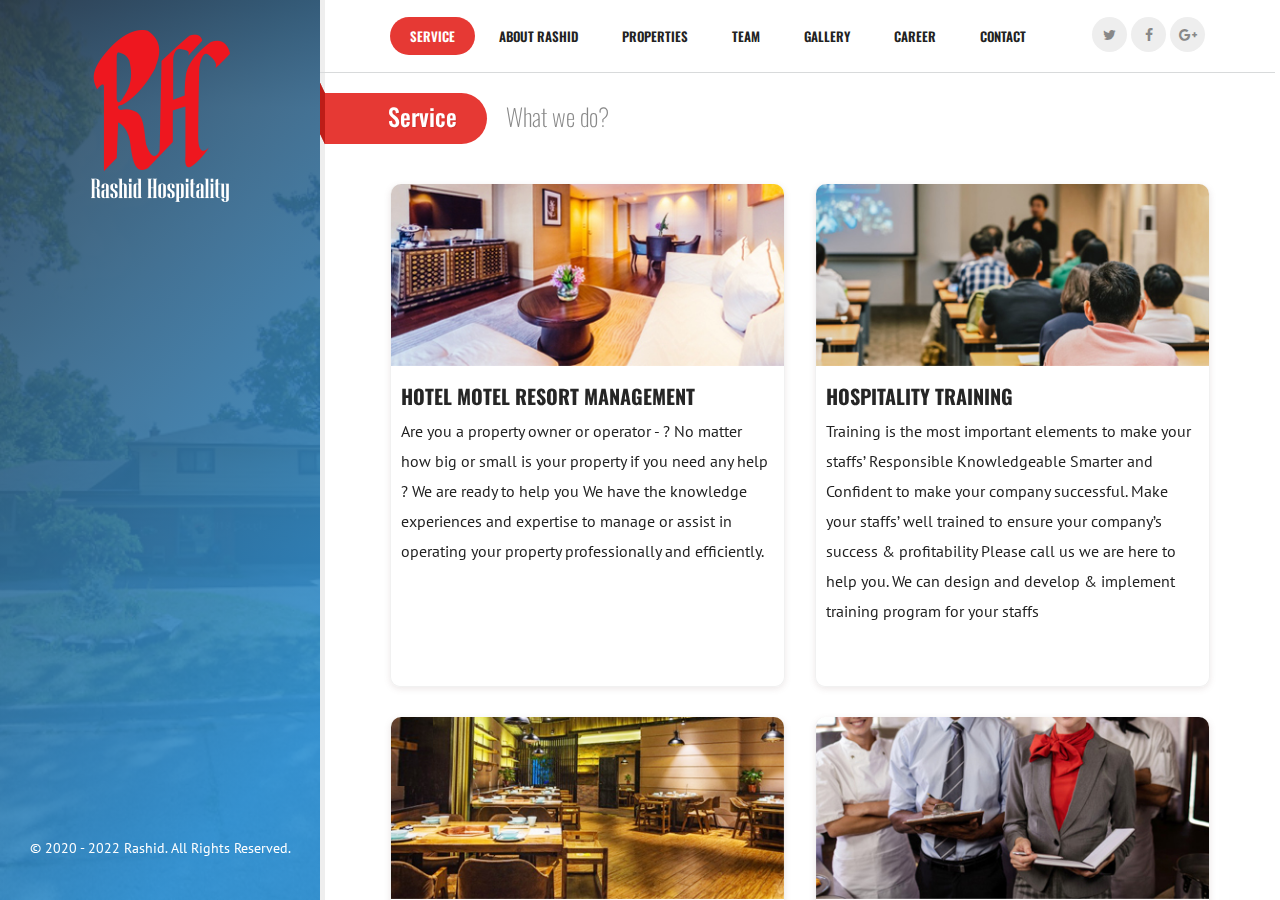
<file: index.html>
<!DOCTYPE html>
<html lang="en" class="no-js">

<head>
  <meta charset="UTF-8" />
  <meta http-equiv="X-UA-Compatible" content="IE=edge">
  <title>Rashid</title>
  <meta name="viewport" content="width=device-width, initial-scale=1, maximum-scale=1" />
  <link rel="shortcut icon" href="images/favicon.png">

  <link rel="stylesheet" href="css/bootstrap.css">
  <link rel="stylesheet" href="css/normalize.css">
  <link rel="stylesheet" href="css/transition-animations.css">
  <link rel="stylesheet" href="css/owl.carousel.css">
  <link rel="stylesheet" href="css/magnific-popup.css">
  <link rel="stylesheet" href="css/animate.css">
  <link rel="stylesheet" href="css/nice-select.css">
  <link rel="stylesheet" href="css/main.css" type="text/css">
  <link rel="stylesheet" href="css/responsive.css">

  <!-- This styles needs for demo -->
  <link rel="stylesheet" href="preview/lmpixels-demo-panel.css" type="text/css">
  <!-- /This styles needs for demo -->

  <script src="js/jquery-2.1.3.min.js"></script>
  <script src="js/modernizr.custom.js"></script>
</head>

<body>
  <!-- Loading animation -->
  <div class="preloader">
    <div class="preloader-animation">
      <img src="images/preloader.png" alt="">
    </div>
  </div>
  <!-- /Loading animation -->

  <div id="page" class="page">
    <!-- Header -->
    <header id="site_header" class="header">
      <div class="site-title-block">
        <a href="index.html" class="site-logo">
          <img src="images/logo.png" alt="">
        </a>
      </div>
      <div class="copyright-text">
        <p>&copy; 2020 - 2022 Rashid. All Rights Reserved.</p>
      </div>
      <a class="menu-toggle mobile-visible">
        <i class="fa fa-bars"></i>
      </a>
    </header>
    <!-- /Header -->

    <!-- Main Content -->
    <div id="main" class="site-main">
      <!-- Page changer wrapper -->
      <div class="pt-wrapper">
        <!-- Navigation & Social buttons -->
        <div class="site-nav mobile-menu-hide">
          <!-- Main menu -->
          <ul id="nav" class="site-main-menu">
            <!-- About Me Subpage link -->
            <li>
              <a class="pt-trigger" href="#service" data-animation="58" data-goto="1">Service</a>
            </li>
            <li>
              <a class="pt-trigger" href="#about_me" data-animation="58" data-goto="2">About Rashid</a>
              <!-- href value = data-id without # of .pt-page -->
            </li>
            <!-- /About Me Subpage link -->

            <li>
              <a class="pt-trigger" href="#properties" data-animation="58" data-goto="3">Properties</a>
            </li>
            <li>
              <a class="pt-trigger" href="#team" data-animation="58" data-goto="4">Team</a>
            </li>
            <li>
              <a class="pt-trigger" href="#gallery" data-animation="58" data-goto="5">Gallery</a>
            </li>
            
            <li>
              <a class="pt-trigger" href="#career" data-animation="58" data-goto="6">Career</a>
            </li>
            <li>
              <a class="pt-trigger" href="#contact" data-animation="58" data-goto="7">Contact</a>
            </li>
          </ul>
          <!-- /Main menu -->

          <!-- Social buttons -->
          <ul class="social-links">
            <li><a class="tip social-button" href="#" title="Twitter"><i class="fa fa-twitter"></i></a></li>
            <li><a class="tip social-button" href="#" title="Facebook"><i class="fa fa-facebook"></i></a></li>
            <li><a class="tip social-button" href="#" title="Google Plus"><i class="fa fa-google-plus"></i></a></li>
          </ul>
          <!-- /Social buttons -->
        </div>
        <!-- Navigation & Social buttons -->

        <!-- Subpages -->
        <div class="subpages">
          <!-- Resume Subpage -->
          <section class="pt-page pt-page-1" data-id="service">
            <div class="section-title-block">
              <h2 class="section-title">Service</h2>
              <h5 class="section-description">What we do?</h5>
            </div>
            <div class="row service-area">
              <div class="col-sm-6 col-md-6 col-lg-6 subpage-block">
                <div class="service-block">
                  <div class="service-info">
                    <div class="thumb">
                      <img src="images/service/serv-1.jpg" alt="">
                    </div>
                    <div class="content">
                      <h4>HOTEL MOTEL RESORT MANAGEMENT</h4>
                      <p>Are you a property owner or operator - ? No matter how big or small is your
                        property if you need any help ? We are ready to help you We have the
                        knowledge experiences and expertise to manage or assist in operating your
                        property professionally and efficiently.
                      </p>
                    </div>
                  </div>
                </div>
              </div>

              <div class="col-sm-6 col-md-6 col-lg-6 subpage-block">
                <div class="service-block">
                  <div class="service-info">
                    <div class="thumb">
                      <img src="images/service/serv-2.jpg" alt="">
                    </div>
                    <div class="content">
                      <h4>HOSPITALITY TRAINING</h4>
                      <p>Training is the most important elements to make your staffs’ Responsible
                        Knowledgeable Smarter and Confident to make your company successful.
                        Make your staffs’ well trained to ensure your company’s success & profitability
                        Please call us we are here to help you. We can design and develop
                        & implement training program for your staffs
                      </p>
                    </div>
                  </div>
                </div>
              </div>

              <div class="col-sm-6 col-md-6 col-lg-6 subpage-block">
                <div class="service-block">
                  <div class="service-info">
                    <div class="thumb">
                      <img src="images/service/serv-3.jpg" alt="">
                    </div>
                    <div class="content">
                      <h4>RESTAURANTS MANAGEMET</h4>
                      <p>Are you worried about your restaurant operation?
                      Health and safety & Food Hygiene issues
                      Standard of performances
                      Policies and Procedure
                      Revenue Sales issues
                      Internal financial controls
                      Menu Engineering
                      Food Cost, Beverage Cost
                      Payroll Labor Cost control
                      Maximize on Profitability
                      Increase on Sales
                      Train your Staffs’
                      Any things to do with your restaurants
                      Design Build and Opening your Restaurant Bar
                      We are just a click away.</p>
                    </div>
                  </div>
                </div>
              </div>

              <div class="col-sm-6 col-md-6 col-lg-6 subpage-block">
                <div class="service-block">
                  <div class="service-info">
                    <div class="thumb">
                      <img src="images/service/serv-4.jpg" alt="">
                    </div>
                    <div class="content">
                      <h4>OUT SOURCING YOUR SALES AND MARKETING TEAM</h4>
                      <p>We would be more than glad to act as an agent for your property as a sales and
                        marketing team thus reducing your cost of sales and Marketing department of
                        your property. We have sales and marketing professional to make your
                        property makes great revenue and profits.
                      </p>
                    </div>
                  </div>
                </div>
              </div>

              <div class="col-lg-12">
                <div class="row">
                  <div class="col-sm-6 col-md-6 col-lg-6 subpage-block">
                    <div class="service-block">
                      <div class="service-info">
                        <div class="thumb">
                          <img src="images/service/serv-5.jpg" alt="">
                        </div>
                        <div class="content">
                          <h4>EVENTS MANAGEMENT</h4>
                          <p>Are you planning to organize an event for you or your organization?
                            Either it’s your Private or Company or Government’s event
                            Please let us handle it
                            Professionally and efficiently on your behalf.
                            Because our Team has the Event Management Guru.
                            We can also arrange all your logistical support in regards to your events.</p>
                        </div>
                      </div>
                    </div>
                  </div>
                  
                  <div class="col-sm-6 col-md-6 col-lg-6 subpage-block">
                    <div class="service-block spacial">
                      <div class="service-info">
                        <div class="thumb">
                          <img src="images/service/serv-6.png" alt="">
                        </div>
                        <div class="content">
                          <h4>HIRE US AS A CONSULTANTS FOR
                            YOUR HOSPITALY BUSINESS</h4>
                          <p>HIRE US FOR ANYTHINGS TO DO WITH HOSPITALITY SERVICES</p>
                          <a href="#contact" class="site-btn">CONTACT NOW!</a>
                        </div>
                      </div>
                    </div>
                  </div>
                </div>
              </div>
            </div>
          </section>
          <!-- End Resume Subpage -->

          <!-- About Me Subpage -->
          <section class="pt-page pt-page-1" data-id="about_me">
            <div class="section-title-block">
              <h2 class="section-title">RASHID RAHMAN</h2>
              <h5 class="section-description">Hospitality Expert</h5>
            </div>

            <div class="row">
              <div class="col-md-6 subpage-block">
                <div class="general-info">
                  <p>45 years in hospitality industry in particularly Hotels and Restaurants Industry.
                  Started as a Trainee in the Food and Beverage Department at the Hotel Intercontinental Dhaka in 1976. That was then the
                  only Five Star Hotels in Bangladesh.</p>
                  <p>He was transferred to Muscat Intercontinental Hotel in 1977 as an opening team member of the large Food & Beverage
                  Department. 1983 He was sent to Paris France for the Food and Beverage Management training at the Paris Intercontinental
                  Hotel.</p>
                  <p>After returning from Paris - He then became the Maitre d’ Hotel of the main French Restaurant of Muscat Intercontinental Hotel. He was a very valuable F&B Management team member when the Hotel’s F&B became the best F&B team in the Middle East.</p>
                  <p>Later He moved to Iraq’s most prestigious Al Rasheed Hotel and became the Senior Manager of the large Food & Beverage Department.</p>
                  <p>He watched and experienced the great deal of events before and during Gulf War in 1992 in Iraq. Later He moved again to Muscat at the Most Prestigious Hotel Al Bustan Palace – now a Ritz Carlton Hotel. Where he was in charge of the Food and Beverage Services.</p>
                  <p>He Migrated to Canada in 1995 after he finished his Hospitality Management Program at the famous Cornel University in New York U S A. Rashid served also in many large and medium range hotels in Toronto and managed large independent Restaurant in Toronto’s Financial and entertainment district.
                  He has gained valuable internationally experiences from various luxury properties over the last 45 years such as:</p>
                </div>
                
              </div>

              <div class="col-md-6 subpage-block">
                <div class="rashid-meaning">
                  <h2 class="title">Meaning of the RASHID</h2>
                  <ul>
                    <li>
                      <span>R</span>
                      <div class="content">
                        <h4>RESPONSIBILITY</h4>
                        <p>We take responsibility seriously and carry out all our tasks with in time frame to
                          bring results.</p>
                      </div>
                    </li>
                    <li>
                      <span>A</span>
                      <div class="content">
                        <h4>ADAPTIBILITY</h4>
                        <p>We are happy to adapt ourselves in any situation from a small medium to a large
                          super deluxe property. We fit ourselves in any situations.</p>
                      </div>
                    </li>
                    <li>
                      <span>S</span>
                      <div class="content">
                        <h4>SINCERETY</h4>
                        <p>We are genuine and 100% sincere and committed to our performances.</p>
                      </div>
                    </li>
                    <li>
                      <span>H</span>
                      <div class="content">
                        <h4>HOSPITALITY</h4>
                        <p>HOSPITALITY is our passion to create a happy feelings and a memorable experience</p>
                      </div>
                    </li>
                    <li>
                      <span>I</span>
                      <div class="content">
                        <h4>INTEGRITY</h4>
                        <p>Our company leaders lead by examples, if we promise we will keep our promise If we
                          say we will do something means we will do it We do have strong integrity.</p>
                      </div>
                    </li>
                    <li>
                      <span>D</span>
                      <div class="content">
                        <h4>DEPENDABILITY</h4>
                        <p>We take pride in our works and we are committed and trust worthy & dependable.</p>
                      </div>
                    </li>
                  </ul>
                </div>
              </div>
              <div class="col-lg-12">
                  <div class="row hotel-exp-boxs">
                    <div class="col-sm-6 col-md-6 col-lg-6">
                      <div class="single-hotel-box">
                        <div class="thumb">
                          <img src="images/hotel.png" alt="">
                        </div>
                        <div class="content">
                          <h4>HOTELS EXPERIENCES</h4>
                          <ul>
                            <li>Intercontinental hotels – Dhaka Bangladesh</li>
                            <li>Intercontinental Hotels – Muscat OMAN</li>
                            <li>Al Rasheed Hotel Baghdad Iraq</li>
                            <li>Al Bustan Palace Ritz Carlton – Muscat Oman</li>
                            <li>Marriott Hotel Toronto / Markham</li>
                            <li>Four Points Sheraton Toronto</li>
                            <li>Delta Hotels – Toronto</li>
                            <li>Double tree by Hilton Toronto</li>
                            <li>Hilton Garden Inn Toronto Ajax</li>
                            <li>Best Western Hotel Roehampton Toronto</li>
                            <li>W Hotel by Marriott – Toronto</li>
                          </ul>
                        </div>
                      </div>
                    </div>
                    <div class="col-sm-6 col-md-6 col-lg-6">
                      <div class="single-hotel-box">
                        <div class="thumb">
                          <img src="images/restaurant.png" alt="">
                        </div>
                        <div class="content">
                          <h4>restaurants EXPERIENCES</h4>
                          <ul>
                            <li>ANGELINI’S</li>
                            <li>FUSION</li>
                            <li>90’ BAR & GRILL</li>
                            <li>VOLOS</li>
                            <li>AKCO</li>
                            <li>FISH HOUSE</li>
                          </ul>
                        </div>
                      </div>
                    </div>
                  </div>
              </div>
              <div class="col-lg-12">
                <div class="testimonials">
                  <!-- Testimonial 1 -->
                  <div class="testimonial-item">
                    <!-- Testimonial Content -->
                    <div class="testimonial-content">
                      <div class="testimonial-text">
                        <p>Our goal is to be the professional hospitality company locally and internationally and
                        to build world class reputation</p>
                      </div>
                    </div>
                    <!-- /Testimonial Content -->
                    <!-- Testimonial Author -->
                    <div class="testimonial-credits">
                      <!-- Picture -->
                      <div class="testimonial-picture">
                        <img src="images/testimonials/testimonial_photo_1.png" alt="">
                      </div>
                      <!-- /Picture -->
                      <!-- Testimonial author information -->
                      <div class="testimonial-author-info">
                        <p class="testimonial-author">Rashid</p>
                      </div>
                    </div>
                    <div class="test-cont">
                      <p>We are passionate about our Service Excellence and our great love for Food and Beverage.
                      We are committed to earn the support and loyalty of the community members various Governments Organizations Businessmen
                      and Women Diplomats and Dignitaries through building excellent rapport.
                      We will continually striving to improve the way you expect the hospitality services
                      Our passion is Food & Drinks. Our Love is Hospitality Services
                      And to create an awesome happy feelings and memorable experiences.</p>
                    </div>
                    <!-- /Testimonial author information -->
                  </div>
                  <!-- End of Testimonial 1 -->
                </div>
              </div>
            </div>
            <!-- End of Fun fucts block -->
          </section>
          <!-- End of About Me Subpage -->


          <!-- Blog Subpage -->
          <section class="pt-page pt-page-4" data-id="properties">
            <div class="section-title-block">
              <h2 class="section-title">PROPERTIES</h2>
              <h5 class="section-description">&amp; Upcoming Projects</h5>
            </div>
            <div class="upcomming-wrap">
              <div class="singel-upcomming-post">
                <div class="thumb">
                  <img src="images/blog/blog-1.jpeg" alt="">
                </div>
                <div class="content">
                  <h4 class="title"><i class="fa fa-map-marker"></i> 5 Orchard Park Drive</h4>
                  <p>Toronto Canada – M1E 3T6
                    An exclusive resort type bungalow in a city and a private event venue</p>
                  <a href="#contact" class="site-btn">Book Now!</a>
                </div>
              </div>
              <div class="singel-upcomming-post">
                <div class="thumb">
                  <img src="images/blog/blog-2.jpeg" alt="">
                </div>
                <div class="content">
                  <h4 class="title"><i class="fa fa-map-marker"></i> 110-150 Leeward Glen way</h4>
                  <p>A duplex house, fully furnished for Long term or Short term rental</p>
                  <a href="#contact" class="site-btn">Book Now!</a>
                </div>
              </div>
              <div class="singel-upcomming-post">
                <div class="thumb">
                  <img src="images/blog/blog-3.png" alt="">
                </div>
                <div class="content">
                  <h4 class="title"><i class="fa fa-map-marker"></i> Gazipur House, Sector 13, Uttara, Dhaka Bangladesh.</h4>
                  <p>Fully Furnished Apartment Complex For short or long term rental.</p>
                  <a href="#contact" class="site-btn">Book Now!</a>
                </div>
              </div>
            </div>

            <div class="upcomming-wrap two">
              <div class="upcomming-title">
                <h2 class="title">UPCOMING PROJECTS</h2>
              </div>
              <div class="singel-upcomming-post">
                <div class="thumb">
                  <img src="images/blog/blog-4.jpeg" alt="">
                </div>
                <div class="content">
                  <h4 class="title"><i class="fa fa-map-marker"></i> Rashid’s Exclusive Car Park Restaurant</h4>
                  <p>Dine In, Take Out, Catering & An exclusive event venue capacity up to
                  2000 people. -Kadda, Gazipur - Bangladesh.</p>
                </div>
              </div>
              <div class="singel-upcomming-post">
                <div class="thumb">
                  <img src="images/blog/blog-5.jpeg" alt="">
                </div>
                <div class="content">
                  <h4 class="title"><i class="fa fa-map-marker"></i> Rashid School of Hotel Management</h4>
                  <p>Kadda, Gazipur - Bangladesh.</p>
                </div>
              </div>
              <div class="singel-upcomming-post">
                <div class="thumb">
                  <img src="images/blog/blog-6.jpeg" alt="">
                </div>
                <div class="content">
                  <h4 class="title"><i class="fa fa-map-marker"></i> Rshid Resort</h4>
                  <p>Kadda, Gazipur - Bangladesh.
                  An exclusive resort would featured the followings –
                  - Accommodation <br>
                  - Restaurant Bar BBQ’S & Theme Events <br>
                  - Events Venues <br>
                  – Executives Meetings Executives and Corporate Staffs’ Re treat <br>
                  - Banquets and Conferences <br>
                  - Health and Recreation Facilities <br>
                  - Swimming Pool for Adults and Children <br>
                  - Health & Fitness Club <br>
                  - Tennis Court <br>
                  - Squash Court <br>
                  - Mini Golf Course <br>
                  - Walk in Garden for fruits and Herbs
                </p>
                </div>
              </div>
            </div>
          </section>
          <!-- End Blog Subpage -->

          <!-- tema area start -->
          <section class="pt-page pt-page-4" data-id="team">
            <div class="section-title-block">
              <h2 class="section-title">Our Team</h2>
              <h5 class="section-description">Meet our dedicated people</h5>
            </div>

            <div class="row">
              <div class="col-lg-12">
                <div class="team-carousl owl-carousel">
                  <div class="service-block single-team">
                    <div class="service-info">
                      <img src="images/team/team-1.png" alt="Responsive Design">
                      <h4>Rashid Rahman</h4>
                      <p>Hospitality Guru</p>
                    </div>
                  </div>
                  <div class="service-block single-team">
                    <div class="service-info">
                      <img src="images/team/team-2.png" alt="Responsive Design">
                      <h4>Kaniz Sultan Rahman</h4>
                      <p>M. Sc. Dhaka University <br>
                      PG D Canada</p>
                      <p></p>
                    </div>
                  </div>
                  <div class="service-block single-team">
                    <div class="service-info">
                      <img src="images/team/team-3.png" alt="Responsive Design">
                      <h4>Barrister Rini Rashid</h4>
                      <p>B A Hons University of Toronto <br>
                      J D Ottawa University <br>
                      Bar at Law U K</p>
                    </div>
                  </div>
                  <div class="service-block single-team">
                    <div class="service-info">
                      <img src="images/team/team-4.png" alt="Responsive Design">
                      <h4>Rasha Rashid</h4>
                      <p>B A Hons McGill University</p>
                    </div>
                  </div>
                  <div class="service-block single-team">
                    <div class="service-info">
                      <img src="images/team/team-5.png" alt="Responsive Design">
                      <h4>Rabbie Rashid Rahman</h4>
                      <p>Hospitality Guru</p>
                    </div>
                  </div>
                </div>
              </div>
            </div>
          </section>
          <!-- tema area end -->

          <!-- Portfolio Subpage -->
          <section class="pt-page pt-page-3" data-id="gallery">
            <div class="section-title-block">
              <h2 class="section-title">Gallery</h2>
              <h5 class="section-description">My Best Works</h5>
            </div>
          
            <!-- Portfolio Content -->
            <div class="portfolio-content">
              <!-- Portfolio Grid -->
              <div id="portfolio_grid" class="portfolio-grid portfolio-masonry masonry-grid-3">
          
                <!-- Portfolio Item 1 -->
                <figure class="item" data-groups='["all", "media"]'>
                  <a class="lightbox" href="images/portfolio/1.jpg">
                    <img src="images/portfolio/1.jpg" alt="">
                    <div>
                      <h5 class="name">Project Name</h5>
                      <small>Media</small>
                      <i class="fa fa-file-text-o"></i>
                    </div>
                  </a>
                </figure>
                <!-- /Portfolio Item 1 -->
          
                <!-- Portfolio Item 2 -->
                <figure class="item" data-groups='["all", "video"]'>
                  <a href="images/portfolio/2.jpg" title="Praesent Dolor Ex" class="lightbox">
                    <img src="images/portfolio/2.jpg" alt="">
                    <div>
                      <h5 class="name">Project Name</h5>
                      <small>Video</small>
                      <i class="fa fa-video-camera"></i>
                    </div>
                  </a>
                </figure>
                <!-- /Portfolio Item 2 -->
          
                <!-- Portfolio Item 3 -->
                <figure class="item" data-groups='["all","illustration"]'>
                  <a href="images/portfolio/3.jpg" class="lightbox" title="Duis Eu Eros Viverra">
                    <img src="images/portfolio/3.jpg" alt="">
                    <div>
                      <h5 class="name">Project Name</h5>
                      <small>Illustration</small>
                      <i class="fa fa-image"></i>
                    </div>
                  </a>
                </figure>
                <!-- /Portfolio Item 3 -->
          
                <!-- Portfolio Item 4 -->
                <figure class="item" data-groups='["all", "media"]'>
                  <a class="lightbox" href="images/portfolio/4.jpg">
                    <img src="images/portfolio/4.jpg" alt="">
                    <div>
                      <h5 class="name">Project Name</h5>
                      <small>Media</small>
                      <i class="fa fa-file-text-o"></i>
                    </div>
                  </a>
                </figure>
                <!-- /Portfolio Item 4 -->
                
              </div>
              <!-- /Portfolio Grid -->
          
            </div>
            <!-- /Portfolio Content -->
          
          </section>
          <!-- /Portfolio Subpage -->

          <!-- tema area start -->
          <section class="pt-page pt-page-5" data-id="Career">
            <div class="section-title-block">
              <h2 class="section-title">Career</h2>
            </div>

            <div class="job-section">
              <div class="row">
                <div class="col-lg-12">
                  <div class="content">
                    <p>We are always encouraging the smart talented individual to apply to join the Team Rashid.
                    Please feel free to call us to find out the careers opportunity or apply with your resume to
                    see if you are good fit to our team. *Best of luck.
</p>
                  </div>
                </div>
              </div>
            </div>
            <div class="block-title">
              <h3>Apply For Job</h3>
            </div>
            <form id="contact-form" method="post"
              action="https://lmpixels.com/demo/sunshine-demo/sunshine-version-1/sunshine-v1-html-template-blue/contact_form/contact_form.php">

              <div class="messages"></div>

              <div class="controls">
                <div class="form-group">
                  <input id="form_name" type="text" name="name" class="form-control" placeholder="Full Name"
                    required="required" data-error="Name is required.">
                  <div class="form-control-border"></div>
                  <i class="form-control-icon fa fa-user"></i>
                  <div class="help-block with-errors"></div>
                </div>

                <div class="form-group">
                  <input id="form_email" type="email" name="email" class="form-control" placeholder="Email Address"
                    required="required" data-error="Valid email is required.">
                  <div class="form-control-border"></div>
                  <i class="form-control-icon fa fa-envelope"></i>
                  <div class="help-block with-errors"></div>
                </div>

                <div class="form-group">
                  <input id="form_name" type="tel" name="name" class="form-control" placeholder="Phone Number">
                  <div class="form-control-border"></div>
                  <i class="form-control-icon fa fa-user"></i>
                  <div class="help-block with-errors"></div>
                </div>

                <div class="form-group">
                  <select>
                    <option data-display="Apply For">Apply For</option>
                    <option value="0">Job 1</option>
                    <option value="1">Job 2</option>
                    <option value="2">Job 3</option>
                  </select>
                </div>

                <div class="form-group">
                  <label for="file">Upload Your CV</label>
                  <input type="file" id="file">
                </div>

                <input type="submit" class="button btn-send" value="Apply">
              </div>
            </form>
          </section>
          <!-- tema area end -->

          <!-- Contact Subpage -->
          <section class="pt-page pt-page-7" data-id="contact">
            <div class="section-title-block">
              <h2 class="section-title">Contact</h2>
              <h5 class="section-description">Get in Touch</h5>
            </div>

            <div class="row">
              <div class="col-sm-6 col-md-6 subpage-block">
                <div class="block-title">
                  <h3>Get in Touch</h3>
                </div>
                <p>The trusted name in the hospitality industry and for expert hospitality professional services.
                We would be more than happy to serve you.
                We are specialist in Event Management.
                No event is small enough or large enough for us.
                Please feel free to contact us for any hospitality related issues.</p>
                <div class="row">
                  <div class="col-sm-6">
                    <div class="contact-info-block">
                      <div class="ci-icon">
                        <i class="pe-7s-icon pe-7s-map-marker"></i>
                      </div>
                      <div class="ci-text">
                        <h5>Canada Office</h5>
                      </div>
                    </div>
                    <div class="contact-info-block">
                      <div class="ci-icon">
                        <i class="pe-7s-icon pe-7s-mail"></i>
                      </div>
                      <div class="ci-text">
                        <h5>info@rashid.com</h5>
                      </div>
                    </div>
                    <div class="contact-info-block">
                      <div class="ci-icon">
                        <i class="pe-7s-icon pe-7s-call"></i>
                      </div>
                      <div class="ci-text">
                        <h5>4164231965</h5>
                      </div>
                    </div>
                    <div class="contact-info-block">
                      <div class="ci-icon">
                        <i class="pe-7s-icon pe-7s-check"></i>
                      </div>
                      <div class="ci-text">
                        <h5>Support Available</h5>
                      </div>
                    </div>
                  </div>
                  <div class="col-sm-6">
                    <div class="contact-info-block">
                      <div class="ci-icon">
                        <i class="pe-7s-icon pe-7s-map-marker"></i>
                      </div>
                      <div class="ci-text">
                        <h5>Bangladesh Office</h5>
                      </div>
                    </div>
                    <div class="contact-info-block">
                      <div class="ci-icon">
                        <i class="pe-7s-icon pe-7s-mail"></i>
                      </div>
                      <div class="ci-text">
                        <h5>info@rashid.com</h5>
                      </div>
                    </div>
                    <div class="contact-info-block">
                      <div class="ci-icon">
                        <i class="pe-7s-icon pe-7s-call"></i>
                      </div>
                      <div class="ci-text">
                        <h5>+8801732330119</h5>
                      </div>
                    </div>
                    <div class="contact-info-block">
                      <div class="ci-icon">
                        <i class="pe-7s-icon pe-7s-check"></i>
                      </div>
                      <div class="ci-text">
                        <h5>Support Available</h5>
                      </div>
                    </div>
                  </div>
                </div>
              </div>

              <div class="col-sm-6 col-md-6 subpage-block">
                <div class="block-title">
                  <h3>Contact Form</h3>
                </div>
                <form id="contact-form" method="post"
                  action="https://lmpixels.com/demo/sunshine-demo/sunshine-version-1/sunshine-v1-html-template-blue/contact_form/contact_form.php">

                  <div class="messages"></div>

                  <div class="controls">
                    <div class="form-group">
                      <input id="form_name" type="text" name="name" class="form-control" placeholder="Full Name"
                        required="required" data-error="Name is required.">
                      <div class="form-control-border"></div>
                      <i class="form-control-icon fa fa-user"></i>
                      <div class="help-block with-errors"></div>
                    </div>

                    <div class="form-group">
                      <input id="form_email" type="email" name="email" class="form-control" placeholder="Email Address"
                        required="required" data-error="Valid email is required.">
                      <div class="form-control-border"></div>
                      <i class="form-control-icon fa fa-envelope"></i>
                      <div class="help-block with-errors"></div>
                    </div>

                    <div class="form-group">
                      <textarea id="form_message" name="message" class="form-control" placeholder="Message for me"
                        rows="4" required="required" data-error="Please, leave me a message."></textarea>
                      <div class="form-control-border"></div>
                      <i class="form-control-icon fa fa-comment"></i>
                      <div class="help-block with-errors"></div>
                    </div>

                    <input type="submit" class="button btn-send" value="Send message">
                  </div>
                </form>
              </div>
            </div>
          </section>
          <!-- End Contact Subpage -->

        </div>
      </div>
      <!-- /Page changer wrapper -->
    </div>
    <!-- /Main Content -->
  </div>

  <script src="js/bootstrap.min.js"></script>
  <script src="js/page-transition.js"></script>
  <script src="js/jquery.nice-select.min.js"></script>
  <script src="js/imagesloaded.pkgd.min.js"></script>
  <script src="js/validator.js"></script>
  <script src="js/jquery.shuffle.min.js"></script>
  <script src="js/masonry.pkgd.min.js"></script>
  <script src="js/owl.carousel.min.js"></script>
  <script src="js/jquery.magnific-popup.min.js"></script>
  <script src="js/jquery.hoverdir.js"></script>
  <script src="js/main.js"></script>

  <!-- Demo Color changer Script -->
  <script src="preview/lmpixels-demo-panel.js"></script>
  <!-- /Demo Color changer Script -->
</body>

</html>
</file>
<file: css/transition-animations.css>
/* animation sets */

/* move from / to  */

.pt-page-moveToLeft {
	-webkit-animation: moveToLeft .6s ease both;
	animation: moveToLeft .6s ease both;
}

.pt-page-moveFromLeft {
	-webkit-animation: moveFromLeft .6s ease both;
	animation: moveFromLeft .6s ease both;
}

.pt-page-moveToRight {
	-webkit-animation: moveToRight .6s ease both;
	animation: moveToRight .6s ease both;
}

.pt-page-moveFromRight {
	-webkit-animation: moveFromRight .6s ease both;
	animation: moveFromRight .6s ease both;
}

.pt-page-moveToTop {
	-webkit-animation: moveToTop .6s ease both;
	animation: moveToTop .6s ease both;
}

.pt-page-moveFromTop {
	-webkit-animation: moveFromTop .6s ease both;
	animation: moveFromTop .6s ease both;
}

.pt-page-moveToBottom {
	-webkit-animation: moveToBottom .6s ease both;
	animation: moveToBottom .6s ease both;
}

.pt-page-moveFromBottom {
	-webkit-animation: moveFromBottom .6s ease both;
	animation: moveFromBottom .6s ease both;
}

/* fade */

.pt-page-fade {
	-webkit-animation: fade .7s ease both;
	animation: fade .7s ease both;
}

/* move from / to and fade */

.pt-page-moveToLeftFade {
	-webkit-animation: moveToLeftFade .7s ease both;
	animation: moveToLeftFade .7s ease both;
}

.pt-page-moveFromLeftFade {
	-webkit-animation: moveFromLeftFade .7s ease both;
	animation: moveFromLeftFade .7s ease both;
}

.pt-page-moveToRightFade {
	-webkit-animation: moveToRightFade .7s ease both;
	animation: moveToRightFade .7s ease both;
}

.pt-page-moveFromRightFade {
	-webkit-animation: moveFromRightFade .7s ease both;
	animation: moveFromRightFade .7s ease both;
}

.pt-page-moveToTopFade {
	-webkit-animation: moveToTopFade .7s ease both;
	animation: moveToTopFade .7s ease both;
}

.pt-page-moveFromTopFade {
	-webkit-animation: moveFromTopFade .7s ease both;
	animation: moveFromTopFade .7s ease both;
}

.pt-page-moveToBottomFade {
	-webkit-animation: moveToBottomFade .7s ease both;
	animation: moveToBottomFade .7s ease both;
}

.pt-page-moveFromBottomFade {
	-webkit-animation: moveFromBottomFade .7s ease both;
	animation: moveFromBottomFade .7s ease both;
}

/* move to with different easing */

.pt-page-moveToLeftEasing {
	-webkit-animation: moveToLeft .7s ease-in-out both;
	animation: moveToLeft .7s ease-in-out both;
}
.pt-page-moveToRightEasing {
	-webkit-animation: moveToRight .7s ease-in-out both;
	animation: moveToRight .7s ease-in-out both;
}
.pt-page-moveToTopEasing {
	-webkit-animation: moveToTop .7s ease-in-out both;
	animation: moveToTop .7s ease-in-out both;
}
.pt-page-moveToBottomEasing {
	-webkit-animation: moveToBottom .7s ease-in-out both;
	animation: moveToBottom .7s ease-in-out both;
}

/********************************* keyframes **************************************/

/* move from / to  */

@-webkit-keyframes moveToLeft {
	from { }
	to { -webkit-transform: translateX(-100%); }
}
@keyframes moveToLeft {
	from { }
	to { -webkit-transform: translateX(-100%); transform: translateX(-100%); }
}

@-webkit-keyframes moveFromLeft {
	from { -webkit-transform: translateX(-100%); }
}
@keyframes moveFromLeft {
	from { -webkit-transform: translateX(-100%); transform: translateX(-100%); }
}

@-webkit-keyframes moveToRight { 
	from { }
	to { -webkit-transform: translateX(100%); }
}
@keyframes moveToRight { 
	from { }
	to { -webkit-transform: translateX(100%); transform: translateX(100%); }
}

@-webkit-keyframes moveFromRight {
	from { -webkit-transform: translateX(100%); }
}
@keyframes moveFromRight {
	from { -webkit-transform: translateX(100%); transform: translateX(100%); }
}

@-webkit-keyframes moveToTop {
	from { }
	to { -webkit-transform: translateY(-100%); }
}
@keyframes moveToTop {
	from { }
	to { -webkit-transform: translateY(-100%); transform: translateY(-100%); }
}

@-webkit-keyframes moveFromTop {
	from { -webkit-transform: translateY(-100%); }
}
@keyframes moveFromTop {
	from { -webkit-transform: translateY(-100%); transform: translateY(-100%); }
}

@-webkit-keyframes moveToBottom {
	from { }
	to { -webkit-transform: translateY(100%); }
}
@keyframes moveToBottom {
	from { }
	to { -webkit-transform: translateY(100%); transform: translateY(100%); }
}

@-webkit-keyframes moveFromBottom {
	from { -webkit-transform: translateY(100%); }
}
@keyframes moveFromBottom {
	from { -webkit-transform: translateY(100%); transform: translateY(100%); }
}

/* fade */

@-webkit-keyframes fade {
	from { }
	to { opacity: 0.3; }
}
@keyframes fade {
	from { }
	to { opacity: 0.3; }
}

/* move from / to and fade */

@-webkit-keyframes moveToLeftFade {
	from { }
	to { opacity: 0.3; -webkit-transform: translateX(-100%); }
}
@keyframes moveToLeftFade {
	from { }
	to { opacity: 0.3; -webkit-transform: translateX(-100%); transform: translateX(-100%); }
}

@-webkit-keyframes moveFromLeftFade {
	from { opacity: 0.3; -webkit-transform: translateX(-100%); }
}
@keyframes moveFromLeftFade {
	from { opacity: 0.3; -webkit-transform: translateX(-100%); transform: translateX(-100%); }
}

@-webkit-keyframes moveToRightFade {
	from { }
	to { opacity: 0.3; -webkit-transform: translateX(100%); }
}
@keyframes moveToRightFade {
	from { }
	to { opacity: 0.3; -webkit-transform: translateX(100%); transform: translateX(100%); }
}

@-webkit-keyframes moveFromRightFade {
	from { opacity: 0.3; -webkit-transform: translateX(100%); }
}
@keyframes moveFromRightFade {
	from { opacity: 0.3; -webkit-transform: translateX(100%); transform: translateX(100%); }
}

@-webkit-keyframes moveToTopFade {
	from { }
	to { opacity: 0.3; -webkit-transform: translateY(-100%); }
}
@keyframes moveToTopFade {
	from { }
	to { opacity: 0.3; -webkit-transform: translateY(-100%); transform: translateY(-100%); }
}

@-webkit-keyframes moveFromTopFade {
	from { opacity: 0.3; -webkit-transform: translateY(-100%); }
}
@keyframes moveFromTopFade {
	from { opacity: 0.3; -webkit-transform: translateY(-100%); transform: translateY(-100%); }
}

@-webkit-keyframes moveToBottomFade {
	from { }
	to { opacity: 0.3; -webkit-transform: translateY(100%); }
}
@keyframes moveToBottomFade {
	from { }
	to { opacity: 0.3; -webkit-transform: translateY(100%); transform: translateY(100%); }
}

@-webkit-keyframes moveFromBottomFade {
	from { opacity: 0.3; -webkit-transform: translateY(100%); }
}
@keyframes moveFromBottomFade {
	from { opacity: 0.3; -webkit-transform: translateY(100%); transform: translateY(100%); }
}

/* scale and fade */

.pt-page-scaleDown {
	-webkit-animation: scaleDown .7s ease both;
	animation: scaleDown .7s ease both;
}

.pt-page-scaleUp {
	-webkit-animation: scaleUp .7s ease both;
	animation: scaleUp .7s ease both;
}

.pt-page-scaleUpDown {
	-webkit-animation: scaleUpDown .5s ease both;
	animation: scaleUpDown .5s ease both;
}

.pt-page-scaleDownUp {
	-webkit-animation: scaleDownUp .5s ease both;
	animation: scaleDownUp .5s ease both;
}

.pt-page-scaleDownCenter {
	-webkit-animation: scaleDownCenter .4s ease-in both;
	animation: scaleDownCenter .4s ease-in both;
}

.pt-page-scaleUpCenter {
	-webkit-animation: scaleUpCenter .4s ease-out both;
	animation: scaleUpCenter .4s ease-out both;
}

/********************************* keyframes **************************************/

/* scale and fade */

@-webkit-keyframes scaleDown {
	from { }
	to { opacity: 0; -webkit-transform: scale(.8); }
}
@keyframes scaleDown {
	from { }
	to { opacity: 0; -webkit-transform: scale(.8); transform: scale(.8); }
}

@-webkit-keyframes scaleUp {
	from { opacity: 0; -webkit-transform: scale(.8); }
}
@keyframes scaleUp {
	from { opacity: 0; -webkit-transform: scale(.8); transform: scale(.8); }
}

@-webkit-keyframes scaleUpDown {
	from { opacity: 0; -webkit-transform: scale(1.2); }
}
@keyframes scaleUpDown {
	from { opacity: 0; -webkit-transform: scale(1.2); transform: scale(1.2); }
}

@-webkit-keyframes scaleDownUp {
	from { }
	to { opacity: 0; -webkit-transform: scale(1.2); }
}
@keyframes scaleDownUp {
	from { }
	to { opacity: 0; -webkit-transform: scale(1.2); transform: scale(1.2); }
}

@-webkit-keyframes scaleDownCenter {
	from { }
	to { opacity: 0; -webkit-transform: scale(.7); }
}
@keyframes scaleDownCenter {
	from { }
	to { opacity: 0; -webkit-transform: scale(.7); transform: scale(.7); }
}

@-webkit-keyframes scaleUpCenter {
	from { opacity: 0; -webkit-transform: scale(.7); }
}
@keyframes scaleUpCenter {
	from { opacity: 0; -webkit-transform: scale(.7); transform: scale(.7); }
}

/* rotate sides first and scale */

.pt-page-rotateRightSideFirst {
	-webkit-transform-origin: 0% 50%;
	transform-origin: 0% 50%;
	-webkit-animation: rotateRightSideFirst .8s both ease-in;
	animation: rotateRightSideFirst .8s both ease-in;
}
.pt-page-rotateLeftSideFirst {
	-webkit-transform-origin: 100% 50%;
	transform-origin: 100% 50%;
	-webkit-animation: rotateLeftSideFirst .8s both ease-in;
	animation: rotateLeftSideFirst .8s both ease-in;
}
.pt-page-rotateTopSideFirst {
	-webkit-transform-origin: 50% 100%;
	transform-origin: 50% 100%;
	-webkit-animation: rotateTopSideFirst .8s both ease-in;
	animation: rotateTopSideFirst .8s both ease-in;
}
.pt-page-rotateBottomSideFirst {
	-webkit-transform-origin: 50% 0%;
	transform-origin: 50% 0%;
	-webkit-animation: rotateBottomSideFirst .8s both ease-in;
	animation: rotateBottomSideFirst .8s both ease-in;
}

/* flip */

.pt-page-flipOutRight {
	-webkit-transform-origin: 50% 50%;
	transform-origin: 50% 50%;
	-webkit-animation: flipOutRight .5s both ease-in;
	animation: flipOutRight .5s both ease-in;
}
.pt-page-flipInLeft {
	-webkit-transform-origin: 50% 50%;
	transform-origin: 50% 50%;
	-webkit-animation: flipInLeft .5s both ease-out;
	animation: flipInLeft .5s both ease-out;
}
.pt-page-flipOutLeft {
	-webkit-transform-origin: 50% 50%;
	transform-origin: 50% 50%;
	-webkit-animation: flipOutLeft .5s both ease-in;
	animation: flipOutLeft .5s both ease-in;
}
.pt-page-flipInRight {
	-webkit-transform-origin: 50% 50%;
	transform-origin: 50% 50%;
	-webkit-animation: flipInRight .5s both ease-out;
	animation: flipInRight .5s both ease-out;
}
.pt-page-flipOutTop {
	-webkit-transform-origin: 50% 50%;
	transform-origin: 50% 50%;
	-webkit-animation: flipOutTop .5s both ease-in;
	animation: flipOutTop .5s both ease-in;
}
.pt-page-flipInBottom {
	-webkit-transform-origin: 50% 50%;
	transform-origin: 50% 50%;
	-webkit-animation: flipInBottom .5s both ease-out;
	animation: flipInBottom .5s both ease-out;
}
.pt-page-flipOutBottom {
	-webkit-transform-origin: 50% 50%;
	transform-origin: 50% 50%;
	-webkit-animation: flipOutBottom .5s both ease-in;
	animation: flipOutBottom .5s both ease-in;
}
.pt-page-flipInTop {
	-webkit-transform-origin: 50% 50%;
	transform-origin: 50% 50%;
	-webkit-animation: flipInTop .5s both ease-out;
	animation: flipInTop .5s both ease-out;
}

/* rotate fall */

.pt-page-rotateFall {
	-webkit-transform-origin: 0% 0%;
	transform-origin: 0% 0%;
	-webkit-animation: rotateFall 1s both ease-in;
	animation: rotateFall 1s both ease-in;
}

/* rotate newspaper */
.pt-page-rotateOutNewspaper {
	-webkit-transform-origin: 50% 50%;
	transform-origin: 50% 50%;
	-webkit-animation: rotateOutNewspaper .5s both ease-in;
	animation: rotateOutNewspaper .5s both ease-in;
}
.pt-page-rotateInNewspaper {
	-webkit-transform-origin: 50% 50%;
	transform-origin: 50% 50%;
	-webkit-animation: rotateInNewspaper .5s both ease-out;
	animation: rotateInNewspaper .5s both ease-out;
}

/* push */
.pt-page-rotatePushLeft {
	-webkit-transform-origin: 0% 50%;
	transform-origin: 0% 50%;
	-webkit-animation: rotatePushLeft .8s both ease;
	animation: rotatePushLeft .8s both ease;
}
.pt-page-rotatePushRight {
	-webkit-transform-origin: 100% 50%;
	transform-origin: 100% 50%;
	-webkit-animation: rotatePushRight .8s both ease;
	animation: rotatePushRight .8s both ease;
}
.pt-page-rotatePushTop {
	-webkit-transform-origin: 50% 0%;
	transform-origin: 50% 0%;
	-webkit-animation: rotatePushTop .8s both ease;
	animation: rotatePushTop .8s both ease;
}
.pt-page-rotatePushBottom {
	-webkit-transform-origin: 50% 100%;
	transform-origin: 50% 100%;
	-webkit-animation: rotatePushBottom .8s both ease;
	animation: rotatePushBottom .8s both ease;
}

/* pull */
.pt-page-rotatePullRight {
	-webkit-transform-origin: 100% 50%;
	transform-origin: 100% 50%;
	-webkit-animation: rotatePullRight .5s both ease;
	animation: rotatePullRight .5s both ease;
}
.pt-page-rotatePullLeft {
	-webkit-transform-origin: 0% 50%;
	transform-origin: 0% 50%;
	-webkit-animation: rotatePullLeft .5s both ease;
	animation: rotatePullLeft .5s both ease;
}
.pt-page-rotatePullTop {
	-webkit-transform-origin: 50% 0%;
	transform-origin: 50% 0%;
	-webkit-animation: rotatePullTop .5s both ease;
	animation: rotatePullTop .5s both ease;
}
.pt-page-rotatePullBottom {
	-webkit-transform-origin: 50% 100%;
	transform-origin: 50% 100%;
	-webkit-animation: rotatePullBottom .5s both ease;
	animation: rotatePullBottom .5s both ease;
}

/* fold */
.pt-page-rotateFoldRight {
	-webkit-transform-origin: 0% 50%;
	transform-origin: 0% 50%;
	-webkit-animation: rotateFoldRight .7s both ease;
	animation: rotateFoldRight .7s both ease;
}
.pt-page-rotateFoldLeft {
	-webkit-transform-origin: 100% 50%;
	transform-origin: 100% 50%;
	-webkit-animation: rotateFoldLeft .7s both ease;
	animation: rotateFoldLeft .7s both ease;
}
.pt-page-rotateFoldTop {
	-webkit-transform-origin: 50% 100%;
	transform-origin: 50% 100%;
	-webkit-animation: rotateFoldTop .7s both ease;
	animation: rotateFoldTop .7s both ease;
}
.pt-page-rotateFoldBottom {
	-webkit-transform-origin: 50% 0%;
	transform-origin: 50% 0%;
	-webkit-animation: rotateFoldBottom .7s both ease;
	animation: rotateFoldBottom .7s both ease;
}

/* unfold */
.pt-page-rotateUnfoldLeft {
	-webkit-transform-origin: 100% 50%;
	transform-origin: 100% 50%;
	-webkit-animation: rotateUnfoldLeft .7s both ease;
	animation: rotateUnfoldLeft .7s both ease;
}
.pt-page-rotateUnfoldRight {
	-webkit-transform-origin: 0% 50%;
	transform-origin: 0% 50%;
	-webkit-animation: rotateUnfoldRight .7s both ease;
	animation: rotateUnfoldRight .7s both ease;
}
.pt-page-rotateUnfoldTop {
	-webkit-transform-origin: 50% 100%;
	transform-origin: 50% 100%;
	-webkit-animation: rotateUnfoldTop .7s both ease;
	animation: rotateUnfoldTop .7s both ease;
}
.pt-page-rotateUnfoldBottom {
	-webkit-transform-origin: 50% 0%;
	transform-origin: 50% 0%;
	-webkit-animation: rotateUnfoldBottom .7s both ease;
	animation: rotateUnfoldBottom .7s both ease;
}

/* room walls */
.pt-page-rotateRoomLeftOut {
	-webkit-transform-origin: 100% 50%;
	transform-origin: 100% 50%;
	-webkit-animation: rotateRoomLeftOut .8s both ease;
	animation: rotateRoomLeftOut .8s both ease;
}
.pt-page-rotateRoomLeftIn {
	-webkit-transform-origin: 0% 50%;
	transform-origin: 0% 50%;
	-webkit-animation: rotateRoomLeftIn .8s both ease;
	animation: rotateRoomLeftIn .8s both ease;
}
.pt-page-rotateRoomRightOut {
	-webkit-transform-origin: 0% 50%;
	transform-origin: 0% 50%;
	-webkit-animation: rotateRoomRightOut .8s both ease;
	animation: rotateRoomRightOut .8s both ease;
}
.pt-page-rotateRoomRightIn {
	-webkit-transform-origin: 100% 50%;
	transform-origin: 100% 50%;
	-webkit-animation: rotateRoomRightIn .8s both ease;
	animation: rotateRoomRightIn .8s both ease;
}
.pt-page-rotateRoomTopOut {
	-webkit-transform-origin: 50% 100%;
	transform-origin: 50% 100%;
	-webkit-animation: rotateRoomTopOut .8s both ease;
	animation: rotateRoomTopOut .8s both ease;
}
.pt-page-rotateRoomTopIn {
	-webkit-transform-origin: 50% 0%;
	transform-origin: 50% 0%;
	-webkit-animation: rotateRoomTopIn .8s both ease;
	animation: rotateRoomTopIn .8s both ease;
}
.pt-page-rotateRoomBottomOut {
	-webkit-transform-origin: 50% 0%;
	transform-origin: 50% 0%;
	-webkit-animation: rotateRoomBottomOut .8s both ease;
	animation: rotateRoomBottomOut .8s both ease;
}
.pt-page-rotateRoomBottomIn {
	-webkit-transform-origin: 50% 100%;
	transform-origin: 50% 100%;
	-webkit-animation: rotateRoomBottomIn .8s both ease;
	animation: rotateRoomBottomIn .8s both ease;
}

/* cube */
.pt-page-rotateCubeLeftOut {
	-webkit-transform-origin: 100% 50%;
	transform-origin: 100% 50%;
	-webkit-animation: rotateCubeLeftOut .6s both ease-in;
	animation: rotateCubeLeftOut .6s both ease-in;
}
.pt-page-rotateCubeLeftIn {
	-webkit-transform-origin: 0% 50%;
	transform-origin: 0% 50%;
	-webkit-animation: rotateCubeLeftIn .6s both ease-in;
	animation: rotateCubeLeftIn .6s both ease-in;
}
.pt-page-rotateCubeRightOut {
	-webkit-transform-origin: 0% 50%;
	transform-origin: 0% 50%;
	-webkit-animation: rotateCubeRightOut .6s both ease-in;
	animation: rotateCubeRightOut .6s both ease-in;
}
.pt-page-rotateCubeRightIn {
	-webkit-transform-origin: 100% 50%;
	transform-origin: 100% 50%;
	-webkit-animation: rotateCubeRightIn .6s both ease-in;
	animation: rotateCubeRightIn .6s both ease-in;
}
.pt-page-rotateCubeTopOut {
	-webkit-transform-origin: 50% 100%;
	transform-origin: 50% 100%;
	-webkit-animation: rotateCubeTopOut .6s both ease-in;
	animation: rotateCubeTopOut .6s both ease-in;
}
.pt-page-rotateCubeTopIn {
	-webkit-transform-origin: 50% 0%;
	transform-origin: 50% 0%;
	-webkit-animation: rotateCubeTopIn .6s both ease-in;
	animation: rotateCubeTopIn .6s both ease-in;
}
.pt-page-rotateCubeBottomOut {
	-webkit-transform-origin: 50% 0%;
	transform-origin: 50% 0%;
	-webkit-animation: rotateCubeBottomOut .6s both ease-in;
	animation: rotateCubeBottomOut .6s both ease-in;
}
.pt-page-rotateCubeBottomIn {
	-webkit-transform-origin: 50% 100%;
	transform-origin: 50% 100%;
	-webkit-animation: rotateCubeBottomIn .6s both ease-in;
	animation: rotateCubeBottomIn .6s both ease-in;
}

/* carousel */
.pt-page-rotateCarouselLeftOut {
	-webkit-transform-origin: 100% 50%;
	transform-origin: 100% 50%;
	-webkit-animation: rotateCarouselLeftOut .8s both ease;
	animation: rotateCarouselLeftOut .8s both ease;
}
.pt-page-rotateCarouselLeftIn {
	-webkit-transform-origin: 0% 50%;
	transform-origin: 0% 50%;
	-webkit-animation: rotateCarouselLeftIn .8s both ease;
	animation: rotateCarouselLeftIn .8s both ease;
}
.pt-page-rotateCarouselRightOut {
	-webkit-transform-origin: 0% 50%;
	transform-origin: 0% 50%;
	-webkit-animation: rotateCarouselRightOut .8s both ease;
	animation: rotateCarouselRightOut .8s both ease;
}
.pt-page-rotateCarouselRightIn {
	-webkit-transform-origin: 100% 50%;
	transform-origin: 100% 50%;
	-webkit-animation: rotateCarouselRightIn .8s both ease;
	animation: rotateCarouselRightIn .8s both ease;
}
.pt-page-rotateCarouselTopOut {
	-webkit-transform-origin: 50% 100%;
	transform-origin: 50% 100%;
	-webkit-animation: rotateCarouselTopOut .8s both ease;
	animation: rotateCarouselTopOut .8s both ease;
}
.pt-page-rotateCarouselTopIn {
	-webkit-transform-origin: 50% 0%;
	transform-origin: 50% 0%;
	-webkit-animation: rotateCarouselTopIn .8s both ease;
	animation: rotateCarouselTopIn .8s both ease;
}
.pt-page-rotateCarouselBottomOut {
	-webkit-transform-origin: 50% 0%;
	transform-origin: 50% 0%;
	-webkit-animation: rotateCarouselBottomOut .8s both ease;
	animation: rotateCarouselBottomOut .8s both ease;
}
.pt-page-rotateCarouselBottomIn {
	-webkit-transform-origin: 50% 100%;
	transform-origin: 50% 100%;
	-webkit-animation: rotateCarouselBottomIn .8s both ease;
	animation: rotateCarouselBottomIn .8s both ease;
}

/* sides */
.pt-page-rotateSidesOut {
	-webkit-transform-origin: -50% 50%;
	transform-origin: -50% 50%;
	-webkit-animation: rotateSidesOut .5s both ease-in;
	animation: rotateSidesOut .5s both ease-in;
}
.pt-page-rotateSidesIn {
	-webkit-transform-origin: 150% 50%;
	transform-origin: 150% 50%;
	-webkit-animation: rotateSidesIn .5s both ease-out;
	animation: rotateSidesIn .5s both ease-out;
}

/* slide */
.pt-page-rotateSlideOut {
	-webkit-animation: rotateSlideOut 1s both ease;
	animation: rotateSlideOut 1s both ease;
}
.pt-page-rotateSlideIn {
	-webkit-animation: rotateSlideIn 1s both ease;
	animation: rotateSlideIn 1s both ease;
}

/********************************* keyframes **************************************/

/* rotate sides first and scale */

@-webkit-keyframes rotateRightSideFirst {
	0% { }
	40% { -webkit-transform: rotateY(15deg); opacity: .8; -webkit-animation-timing-function: ease-out; }
	100% { -webkit-transform: scale(0.8) translateZ(-200px); opacity:0; }
}
@keyframes rotateRightSideFirst {
	0% { }
	40% { -webkit-transform: rotateY(15deg); transform: rotateY(15deg); opacity: .8; -webkit-animation-timing-function: ease-out; animation-timing-function: ease-out; }
	100% { -webkit-transform: scale(0.8) translateZ(-200px); transform: scale(0.8) translateZ(-200px); opacity:0; }
}

@-webkit-keyframes rotateLeftSideFirst {
	0% { }
	40% { -webkit-transform: rotateY(-15deg); opacity: .8; -webkit-animation-timing-function: ease-out; }
	100% { -webkit-transform: scale(0.8) translateZ(-200px); opacity:0; }
}
@keyframes rotateLeftSideFirst {
	0% { }
	40% { -webkit-transform: rotateY(-15deg); transform: rotateY(-15deg); opacity: .8; -webkit-animation-timing-function: ease-out; animation-timing-function: ease-out; }
	100% { -webkit-transform: scale(0.8) translateZ(-200px); transform: scale(0.8) translateZ(-200px); opacity:0; }
}

@-webkit-keyframes rotateTopSideFirst {
	0% { }
	40% { -webkit-transform: rotateX(15deg); opacity: .8; -webkit-animation-timing-function: ease-out; }
	100% { -webkit-transform: scale(0.8) translateZ(-200px); opacity:0; }
}
@keyframes rotateTopSideFirst {
	0% { }
	40% { -webkit-transform: rotateX(15deg); transform: rotateX(15deg); opacity: .8; -webkit-animation-timing-function: ease-out; animation-timing-function: ease-out; }
	100% { -webkit-transform: scale(0.8) translateZ(-200px); transform: scale(0.8) translateZ(-200px); opacity:0; }
}

@-webkit-keyframes rotateBottomSideFirst {
	0% { }
	40% { -webkit-transform: rotateX(-15deg); opacity: .8; -webkit-animation-timing-function: ease-out; }
	100% { -webkit-transform: scale(0.8) translateZ(-200px); opacity:0; }
}
@keyframes rotateBottomSideFirst {
	0% { }
	40% { -webkit-transform: rotateX(-15deg); transform: rotateX(-15deg); opacity: .8; -webkit-animation-timing-function: ease-out; animation-timing-function: ease-out; }
	100% { -webkit-transform: scale(0.8) translateZ(-200px); transform: scale(0.8) translateZ(-200px); opacity:0; }
}

/* flip */

@-webkit-keyframes flipOutRight {
	from { }
	to { -webkit-transform: translateZ(-1000px) rotateY(90deg); opacity: 0.2; }
}
@keyframes flipOutRight {
	from { }
	to { -webkit-transform: translateZ(-1000px) rotateY(90deg); transform: translateZ(-1000px) rotateY(90deg); opacity: 0.2; }
}

@-webkit-keyframes flipInLeft {
	from { -webkit-transform: translateZ(-1000px) rotateY(-90deg); opacity: 0.2; }
}
@keyframes flipInLeft {
	from { -webkit-transform: translateZ(-1000px) rotateY(-90deg); transform: translateZ(-1000px) rotateY(-90deg); opacity: 0.2; }
}

@-webkit-keyframes flipOutLeft {
	from { }
	to { -webkit-transform: translateZ(-1000px) rotateY(-90deg); opacity: 0.2; }
}
@keyframes flipOutLeft {
	from { }
	to { -webkit-transform: translateZ(-1000px) rotateY(-90deg); transform: translateZ(-1000px) rotateY(-90deg); opacity: 0.2; }
}

@-webkit-keyframes flipInRight {
	from { -webkit-transform: translateZ(-1000px) rotateY(90deg); opacity: 0.2; }
}
@keyframes flipInRight {
	from { -webkit-transform: translateZ(-1000px) rotateY(90deg); transform: translateZ(-1000px) rotateY(90deg); opacity: 0.2; }
}

@-webkit-keyframes flipOutTop {
	from { }
	to { -webkit-transform: translateZ(-1000px) rotateX(90deg); opacity: 0.2; }
}
@keyframes flipOutTop {
	from { }
	to { -webkit-transform: translateZ(-1000px) rotateX(90deg); transform: translateZ(-1000px) rotateX(90deg); opacity: 0.2; }
}

@-webkit-keyframes flipInBottom {
	from { -webkit-transform: translateZ(-1000px) rotateX(-90deg); opacity: 0.2; }
}
@keyframes flipInBottom {
	from { -webkit-transform: translateZ(-1000px) rotateX(-90deg); transform: translateZ(-1000px) rotateX(-90deg); opacity: 0.2; }
}

@-webkit-keyframes flipOutBottom {
	from { }
	to { -webkit-transform: translateZ(-1000px) rotateX(-90deg); opacity: 0.2; }
}
@keyframes flipOutBottom {
	from { }
	to { -webkit-transform: translateZ(-1000px) rotateX(-90deg); transform: translateZ(-1000px) rotateX(-90deg); opacity: 0.2; }
}

@-webkit-keyframes flipInTop {
	from { -webkit-transform: translateZ(-1000px) rotateX(90deg); opacity: 0.2; }
}
@keyframes flipInTop {
	from { -webkit-transform: translateZ(-1000px) rotateX(90deg); transform: translateZ(-1000px) rotateX(90deg); opacity: 0.2; }
}

/* fall */

@-webkit-keyframes rotateFall {
	0% { -webkit-transform: rotateZ(0deg); }
	20% { -webkit-transform: rotateZ(10deg); -webkit-animation-timing-function: ease-out; }
	40% { -webkit-transform: rotateZ(17deg); }
	60% { -webkit-transform: rotateZ(16deg); }
	100% { -webkit-transform: translateY(100%) rotateZ(17deg); }
}
@keyframes rotateFall {
	0% { -webkit-transform: rotateZ(0deg); transform: rotateZ(0deg); }
	20% { -webkit-transform: rotateZ(10deg); transform: rotateZ(10deg); -webkit-animation-timing-function: ease-out; animation-timing-function: ease-out; }
	40% { -webkit-transform: rotateZ(17deg); transform: rotateZ(17deg); }
	60% { -webkit-transform: rotateZ(16deg); transform: rotateZ(16deg); }
	100% { -webkit-transform: translateY(100%) rotateZ(17deg); transform: translateY(100%) rotateZ(17deg); }
}

/* newspaper */

@-webkit-keyframes rotateOutNewspaper {
	from { }
	to { -webkit-transform: translateZ(-3000px) rotateZ(360deg); opacity: 0; }
}
@keyframes rotateOutNewspaper {
	from { }
	to { -webkit-transform: translateZ(-3000px) rotateZ(360deg); transform: translateZ(-3000px) rotateZ(360deg); opacity: 0; }
}

@-webkit-keyframes rotateInNewspaper {
	from { -webkit-transform: translateZ(-3000px) rotateZ(-360deg); opacity: 0; }
}
@keyframes rotateInNewspaper {
	from { -webkit-transform: translateZ(-3000px) rotateZ(-360deg); transform: translateZ(-3000px) rotateZ(-360deg); opacity: 0; }
}

/* push */

@-webkit-keyframes rotatePushLeft {
	from { }
	to { opacity: 0; -webkit-transform: rotateY(90deg); }
}
@keyframes rotatePushLeft {
	from { }
	to { opacity: 0; -webkit-transform: rotateY(90deg); transform: rotateY(90deg); }
}

@-webkit-keyframes rotatePushRight {
	from { }
	to { opacity: 0; -webkit-transform: rotateY(-90deg); }
}
@keyframes rotatePushRight {
	from { }
	to { opacity: 0; -webkit-transform: rotateY(-90deg); transform: rotateY(-90deg); }
}

@-webkit-keyframes rotatePushTop {
	from { }
	to { opacity: 0; -webkit-transform: rotateX(-90deg); }
}
@keyframes rotatePushTop {
	from { }
	to { opacity: 0; -webkit-transform: rotateX(-90deg); transform: rotateX(-90deg); }
}

@-webkit-keyframes rotatePushBottom {
	from { }
	to { opacity: 0; -webkit-transform: rotateX(90deg); }
}
@keyframes rotatePushBottom {
	from { }
	to { opacity: 0; -webkit-transform: rotateX(90deg); transform: rotateX(90deg); }
}

/* pull */

@-webkit-keyframes rotatePullRight {
	from { opacity: 0; -webkit-transform: rotateY(-90deg); }
}
@keyframes rotatePullRight {
	from { opacity: 0; -webkit-transform: rotateY(-90deg); transform: rotateY(-90deg); }
}

@-webkit-keyframes rotatePullLeft {
	from { opacity: 0; -webkit-transform: rotateY(90deg); }
}
@keyframes rotatePullLeft {
	from { opacity: 0; -webkit-transform: rotateY(90deg); transform: rotateY(90deg); }
}

@-webkit-keyframes rotatePullTop {
	from { opacity: 0; -webkit-transform: rotateX(-90deg); }
}
@keyframes rotatePullTop {
	from { opacity: 0; -webkit-transform: rotateX(-90deg); transform: rotateX(-90deg); }
}

@-webkit-keyframes rotatePullBottom {
	from { opacity: 0; -webkit-transform: rotateX(90deg); }
}
@keyframes rotatePullBottom {
	from { opacity: 0; -webkit-transform: rotateX(90deg); transform: rotateX(90deg); }
}

/* fold */

@-webkit-keyframes rotateFoldRight {
	from { }
	to { opacity: 0; -webkit-transform: translateX(100%) rotateY(90deg); }
}
@keyframes rotateFoldRight {
	from { }
	to { opacity: 0; -webkit-transform: translateX(100%) rotateY(90deg); transform: translateX(100%) rotateY(90deg); }
}

@-webkit-keyframes rotateFoldLeft {
	from { }
	to { opacity: 0; -webkit-transform: translateX(-100%) rotateY(-90deg); }
}
@keyframes rotateFoldLeft {
	from { }
	to { opacity: 0; -webkit-transform: translateX(-100%) rotateY(-90deg); transform: translateX(-100%) rotateY(-90deg); }
}

@-webkit-keyframes rotateFoldTop {
	from { }
	to { opacity: 0; -webkit-transform: translateY(-100%) rotateX(90deg); }
}
@keyframes rotateFoldTop {
	from { }
	to { opacity: 0; -webkit-transform: translateY(-100%) rotateX(90deg); transform: translateY(-100%) rotateX(90deg); }
}

@-webkit-keyframes rotateFoldBottom {
	from { }
	to { opacity: 0; -webkit-transform: translateY(100%) rotateX(-90deg); }
}
@keyframes rotateFoldBottom {
	from { }
	to { opacity: 0; -webkit-transform: translateY(100%) rotateX(-90deg); transform: translateY(100%) rotateX(-90deg); }
}

/* unfold */

@-webkit-keyframes rotateUnfoldLeft {
	from { opacity: 0; -webkit-transform: translateX(-100%) rotateY(-90deg); }
}
@keyframes rotateUnfoldLeft {
	from { opacity: 0; -webkit-transform: translateX(-100%) rotateY(-90deg); transform: translateX(-100%) rotateY(-90deg); }
}

@-webkit-keyframes rotateUnfoldRight {
	from { opacity: 0; -webkit-transform: translateX(100%) rotateY(90deg); }
}
@keyframes rotateUnfoldRight {
	from { opacity: 0; -webkit-transform: translateX(100%) rotateY(90deg); transform: translateX(100%) rotateY(90deg); }
}

@-webkit-keyframes rotateUnfoldTop {
	from { opacity: 0; -webkit-transform: translateY(-100%) rotateX(90deg); }
}
@keyframes rotateUnfoldTop {
	from { opacity: 0; -webkit-transform: translateY(-100%) rotateX(90deg); transform: translateY(-100%) rotateX(90deg); }
}

@-webkit-keyframes rotateUnfoldBottom {
	from { opacity: 0; -webkit-transform: translateY(100%) rotateX(-90deg); }
}
@keyframes rotateUnfoldBottom {
	from { opacity: 0; -webkit-transform: translateY(100%) rotateX(-90deg); transform: translateY(100%) rotateX(-90deg); }
}

/* room walls */

@-webkit-keyframes rotateRoomLeftOut {
	from { }
	to { opacity: .3; -webkit-transform: translateX(-100%) rotateY(90deg); }
}
@keyframes rotateRoomLeftOut {
	from { }
	to { opacity: .3; -webkit-transform: translateX(-100%) rotateY(90deg); transform: translateX(-100%) rotateY(90deg); }
}

@-webkit-keyframes rotateRoomLeftIn {
	from { opacity: .3; -webkit-transform: translateX(100%) rotateY(-90deg); }
}
@keyframes rotateRoomLeftIn {
	from { opacity: .3; -webkit-transform: translateX(100%) rotateY(-90deg); transform: translateX(100%) rotateY(-90deg); }
}

@-webkit-keyframes rotateRoomRightOut {
	from { }
	to { opacity: .3; -webkit-transform: translateX(100%) rotateY(-90deg); }
}
@keyframes rotateRoomRightOut {
	from { }
	to { opacity: .3; -webkit-transform: translateX(100%) rotateY(-90deg); transform: translateX(100%) rotateY(-90deg); }
}

@-webkit-keyframes rotateRoomRightIn {
	from { opacity: .3; -webkit-transform: translateX(-100%) rotateY(90deg); }
}
@keyframes rotateRoomRightIn {
	from { opacity: .3; -webkit-transform: translateX(-100%) rotateY(90deg); transform: translateX(-100%) rotateY(90deg); }
}

@-webkit-keyframes rotateRoomTopOut {
	from { }
	to { opacity: .3; -webkit-transform: translateY(-100%) rotateX(-90deg); }
}
@keyframes rotateRoomTopOut {
	from { }
	to { opacity: .3; -webkit-transform: translateY(-100%) rotateX(-90deg); transform: translateY(-100%) rotateX(-90deg); }
}

@-webkit-keyframes rotateRoomTopIn {
	from { opacity: .3; -webkit-transform: translateY(100%) rotateX(90deg); }
}
@keyframes rotateRoomTopIn {
	from { opacity: .3; -webkit-transform: translateY(100%) rotateX(90deg); transform: translateY(100%) rotateX(90deg); }
}

@-webkit-keyframes rotateRoomBottomOut {
	from { }
	to { opacity: .3; -webkit-transform: translateY(100%) rotateX(90deg); }
}
@keyframes rotateRoomBottomOut {
	from { }
	to { opacity: .3; -webkit-transform: translateY(100%) rotateX(90deg); transform: translateY(100%) rotateX(90deg); }
}

@-webkit-keyframes rotateRoomBottomIn {
	from { opacity: .3; -webkit-transform: translateY(-100%) rotateX(-90deg); }
}
@keyframes rotateRoomBottomIn {
	from { opacity: .3; -webkit-transform: translateY(-100%) rotateX(-90deg); transform: translateY(-100%) rotateX(-90deg); }
}

/* cube */

@-webkit-keyframes rotateCubeLeftOut {
	0% { }
	50% { -webkit-animation-timing-function: ease-out;  -webkit-transform: translateX(-50%) translateZ(-200px) rotateY(-45deg); }
	100% { opacity: .3; -webkit-transform: translateX(-100%) rotateY(-90deg); }
}
@keyframes rotateCubeLeftOut {
	0% { }
	50% { -webkit-animation-timing-function: ease-out; animation-timing-function: ease-out;  -webkit-transform: translateX(-50%) translateZ(-200px) rotateY(-45deg);  transform: translateX(-50%) translateZ(-200px) rotateY(-45deg); }
	100% { opacity: .3; -webkit-transform: translateX(-100%) rotateY(-90deg); transform: translateX(-100%) rotateY(-90deg); }
}

@-webkit-keyframes rotateCubeLeftIn {
	0% { opacity: .3; -webkit-transform: translateX(100%) rotateY(90deg); }
	50% { -webkit-animation-timing-function: ease-out;  -webkit-transform: translateX(50%) translateZ(-200px) rotateY(45deg); }
}
@keyframes rotateCubeLeftIn {
	0% { opacity: .3; -webkit-transform: translateX(100%) rotateY(90deg); transform: translateX(100%) rotateY(90deg); }
	50% { -webkit-animation-timing-function: ease-out; animation-timing-function: ease-out;  -webkit-transform: translateX(50%) translateZ(-200px) rotateY(45deg);  transform: translateX(50%) translateZ(-200px) rotateY(45deg); }
}

@-webkit-keyframes rotateCubeRightOut {
	0% { }
	50% { -webkit-animation-timing-function: ease-out; -webkit-transform: translateX(50%) translateZ(-200px) rotateY(45deg); }
	100% { opacity: .3; -webkit-transform: translateX(100%) rotateY(90deg); }
}
@keyframes rotateCubeRightOut {
	0% { }
	50% { -webkit-animation-timing-function: ease-out; animation-timing-function: ease-out; -webkit-transform: translateX(50%) translateZ(-200px) rotateY(45deg); transform: translateX(50%) translateZ(-200px) rotateY(45deg); }
	100% { opacity: .3; -webkit-transform: translateX(100%) rotateY(90deg); transform: translateX(100%) rotateY(90deg); }
}

@-webkit-keyframes rotateCubeRightIn {
	0% { opacity: .3; -webkit-transform: translateX(-100%) rotateY(-90deg); }
	50% { -webkit-animation-timing-function: ease-out; -webkit-transform: translateX(-50%) translateZ(-200px) rotateY(-45deg); }
}
@keyframes rotateCubeRightIn {
	0% { opacity: .3; -webkit-transform: translateX(-100%) rotateY(-90deg); transform: translateX(-100%) rotateY(-90deg); }
	50% { -webkit-animation-timing-function: ease-out; animation-timing-function: ease-out; -webkit-transform: translateX(-50%) translateZ(-200px) rotateY(-45deg); transform: translateX(-50%) translateZ(-200px) rotateY(-45deg); }
}

@-webkit-keyframes rotateCubeTopOut {
	0% { }
	50% { -webkit-animation-timing-function: ease-out; -webkit-transform: translateY(-50%) translateZ(-200px) rotateX(45deg); }
	100% { opacity: .3; -webkit-transform: translateY(-100%) rotateX(90deg); }
}
@keyframes rotateCubeTopOut {
	0% {}
	50% { -webkit-animation-timing-function: ease-out; animation-timing-function: ease-out; -webkit-transform: translateY(-50%) translateZ(-200px) rotateX(45deg); transform: translateY(-50%) translateZ(-200px) rotateX(45deg); }
	100% { opacity: .3; -webkit-transform: translateY(-100%) rotateX(90deg); transform: translateY(-100%) rotateX(90deg); }
}

@-webkit-keyframes rotateCubeTopIn {
	0% { opacity: .3; -webkit-transform: translateY(100%) rotateX(-90deg); }
	50% { -webkit-animation-timing-function: ease-out; -webkit-transform: translateY(50%) translateZ(-200px) rotateX(-45deg); }
}
@keyframes rotateCubeTopIn {
	0% { opacity: .3; -webkit-transform: translateY(100%) rotateX(-90deg); transform: translateY(100%) rotateX(-90deg); }
	50% { -webkit-animation-timing-function: ease-out; animation-timing-function: ease-out; -webkit-transform: translateY(50%) translateZ(-200px) rotateX(-45deg); transform: translateY(50%) translateZ(-200px) rotateX(-45deg); }
}

@-webkit-keyframes rotateCubeBottomOut {
	0% { }
	50% { -webkit-animation-timing-function: ease-out; -webkit-transform: translateY(50%) translateZ(-200px) rotateX(-45deg); }
	100% { opacity: .3; -webkit-transform: translateY(100%) rotateX(-90deg); }
}
@keyframes rotateCubeBottomOut {
	0% { }
	50% { -webkit-animation-timing-function: ease-out; animation-timing-function: ease-out; -webkit-transform: translateY(50%) translateZ(-200px) rotateX(-45deg); transform: translateY(50%) translateZ(-200px) rotateX(-45deg); }
	100% { opacity: .3; -webkit-transform: translateY(100%) rotateX(-90deg); transform: translateY(100%) rotateX(-90deg); }
}

@-webkit-keyframes rotateCubeBottomIn {
	0% { opacity: .3; -webkit-transform: translateY(-100%) rotateX(90deg); }
	50% { -webkit-animation-timing-function: ease-out; -webkit-transform: translateY(-50%) translateZ(-200px) rotateX(45deg); }
}
@keyframes rotateCubeBottomIn {
	0% { opacity: .3; -webkit-transform: translateY(-100%) rotateX(90deg); transform: translateY(-100%) rotateX(90deg); }
	50% { -webkit-animation-timing-function: ease-out; animation-timing-function: ease-out; -webkit-transform: translateY(-50%) translateZ(-200px) rotateX(45deg); transform: translateY(-50%) translateZ(-200px) rotateX(45deg); }
}

/* carousel */

@-webkit-keyframes rotateCarouselLeftOut {
	from { }
	to { opacity: .3; -webkit-transform: translateX(-150%) scale(.4) rotateY(-65deg); }
}
@keyframes rotateCarouselLeftOut {
	from { }
	to { opacity: .3; -webkit-transform: translateX(-150%) scale(.4) rotateY(-65deg); transform: translateX(-150%) scale(.4) rotateY(-65deg); }
}

@-webkit-keyframes rotateCarouselLeftIn {
	from { opacity: .3; -webkit-transform: translateX(200%) scale(.4) rotateY(65deg); }
}
@keyframes rotateCarouselLeftIn {
	from { opacity: .3; -webkit-transform: translateX(200%) scale(.4) rotateY(65deg); transform: translateX(200%) scale(.4) rotateY(65deg); }
}

@-webkit-keyframes rotateCarouselRightOut {
	from { }
	to { opacity: .3; -webkit-transform: translateX(200%) scale(.4) rotateY(65deg); }
}
@keyframes rotateCarouselRightOut {
	from { }
	to { opacity: .3; -webkit-transform: translateX(200%) scale(.4) rotateY(65deg); transform: translateX(200%) scale(.4) rotateY(65deg); }
}

@-webkit-keyframes rotateCarouselRightIn {
	from { opacity: .3; -webkit-transform: translateX(-200%) scale(.4) rotateY(-65deg); }
}
@keyframes rotateCarouselRightIn {
	from { opacity: .3; -webkit-transform: translateX(-200%) scale(.4) rotateY(-65deg); transform: translateX(-200%) scale(.4) rotateY(-65deg); }
}

@-webkit-keyframes rotateCarouselTopOut {
	from { }
	to { opacity: .3; -webkit-transform: translateY(-200%) scale(.4) rotateX(65deg); }
}
@keyframes rotateCarouselTopOut {
	from { }
	to { opacity: .3; -webkit-transform: translateY(-200%) scale(.4) rotateX(65deg); transform: translateY(-200%) scale(.4) rotateX(65deg); }
}

@-webkit-keyframes rotateCarouselTopIn {
	from { opacity: .3; -webkit-transform: translateY(200%) scale(.4) rotateX(-65deg); }
}
@keyframes rotateCarouselTopIn {
	from { opacity: .3; -webkit-transform: translateY(200%) scale(.4) rotateX(-65deg); transform: translateY(200%) scale(.4) rotateX(-65deg); }
}

@-webkit-keyframes rotateCarouselBottomOut {
	from { }
	to { opacity: .3; -webkit-transform: translateY(200%) scale(.4) rotateX(-65deg); }
}
@keyframes rotateCarouselBottomOut {
	from { }
	to { opacity: .3; -webkit-transform: translateY(200%) scale(.4) rotateX(-65deg); transform: translateY(200%) scale(.4) rotateX(-65deg); }
}

@-webkit-keyframes rotateCarouselBottomIn {
	from { opacity: .3; -webkit-transform: translateY(-200%) scale(.4) rotateX(65deg); }
}
@keyframes rotateCarouselBottomIn {
	from { opacity: .3; -webkit-transform: translateY(-200%) scale(.4) rotateX(65deg); transform: translateY(-200%) scale(.4) rotateX(65deg); }
}

/* sides */

@-webkit-keyframes rotateSidesOut {
	from { }
	to { opacity: 0; -webkit-transform: translateZ(-500px) rotateY(90deg); }
}
@keyframes rotateSidesOut {
	from { }
	to { opacity: 0; -webkit-transform: translateZ(-500px) rotateY(90deg); transform: translateZ(-500px) rotateY(90deg); }
}

@-webkit-keyframes rotateSidesIn {
	from { opacity: 0; -webkit-transform: translateZ(-500px) rotateY(-90deg); }
}
@keyframes rotateSidesIn {
	from { opacity: 0; -webkit-transform: translateZ(-500px) rotateY(-90deg); transform: translateZ(-500px) rotateY(-90deg); }
}

/* slide */

@-webkit-keyframes rotateSlideOut {
	0% { }
	25% { opacity: .5; -webkit-transform: translateZ(-500px); }
	75% { opacity: .5; -webkit-transform: translateZ(-500px) translateX(-200%); }
	100% { opacity: .5; -webkit-transform: translateZ(-500px) translateX(-200%); }
}
@keyframes rotateSlideOut {
	0% { }
	25% { opacity: .5; -webkit-transform: translateZ(-500px); transform: translateZ(-500px); }
	75% { opacity: .5; -webkit-transform: translateZ(-500px) translateX(-200%); transform: translateZ(-500px) translateX(-200%); }
	100% { opacity: .5; -webkit-transform: translateZ(-500px) translateX(-200%); transform: translateZ(-500px) translateX(-200%); }
}

@-webkit-keyframes rotateSlideIn {
	0%, 25% { opacity: .5; -webkit-transform: translateZ(-500px) translateX(200%); }
	75% { opacity: .5; -webkit-transform: translateZ(-500px); }
	100% { opacity: 1; -webkit-transform: translateZ(0) translateX(0); }
}
@keyframes rotateSlideIn {
	0%, 25% { opacity: .5; -webkit-transform: translateZ(-500px) translateX(200%); transform: translateZ(-500px) translateX(200%); }
	75% { opacity: .5; -webkit-transform: translateZ(-500px); transform: translateZ(-500px); }
	100% { opacity: 1; -webkit-transform: translateZ(0) translateX(0); transform: translateZ(0) translateX(0); }
}

/* animation delay classes */

.pt-page-delay100 {
	-webkit-animation-delay: .1s;
	animation-delay: .1s;
}
.pt-page-delay180 {
	-webkit-animation-delay: .180s;
	animation-delay: .180s;
}
.pt-page-delay200 {
	-webkit-animation-delay: .2s;
	animation-delay: .2s;
}
.pt-page-delay300 {
	-webkit-animation-delay: .3s;
	animation-delay: .3s;
}
.pt-page-delay400 {
	-webkit-animation-delay: .4s;
	animation-delay: .4s;
}
.pt-page-delay500 {
	-webkit-animation-delay: .5s;
	animation-delay: .5s;
}
.pt-page-delay700 {
	-webkit-animation-delay: .7s;
	animation-delay: .7s;
}
.pt-page-delay1000 {
	-webkit-animation-delay: 1s;
	animation-delay: 1s;
}
</file>
<file: css/nice-select.css>
.nice-select {
  -webkit-tap-highlight-color: transparent;
  background-color: #fff;
  border-radius: 5px;
  border: solid 1px #e8e8e8;
  box-sizing: border-box;
  clear: both;
  cursor: pointer;
  display: block;
  float: left;
  font-family: inherit;
  font-size: 14px;
  font-weight: normal;
  height: 42px;
  line-height: 40px;
  outline: none;
  padding-left: 18px;
  padding-right: 30px;
  position: relative;
  text-align: left !important;
  -webkit-transition: all 0.2s ease-in-out;
  transition: all 0.2s ease-in-out;
  -webkit-user-select: none;
     -moz-user-select: none;
      -ms-user-select: none;
          user-select: none;
  white-space: nowrap;
  width: auto; }
  .nice-select:hover {
    border-color: #dbdbdb; }
  .nice-select:active, .nice-select.open, .nice-select:focus {
    border-color: #999; }
  .nice-select:after {
    border-bottom: 2px solid #999;
    border-right: 2px solid #999;
    content: '';
    display: block;
    height: 5px;
    margin-top: -4px;
    pointer-events: none;
    position: absolute;
    right: 12px;
    top: 50%;
    -webkit-transform-origin: 66% 66%;
        -ms-transform-origin: 66% 66%;
            transform-origin: 66% 66%;
    -webkit-transform: rotate(45deg);
        -ms-transform: rotate(45deg);
            transform: rotate(45deg);
    -webkit-transition: all 0.15s ease-in-out;
    transition: all 0.15s ease-in-out;
    width: 5px; }
  .nice-select.open:after {
    -webkit-transform: rotate(-135deg);
        -ms-transform: rotate(-135deg);
            transform: rotate(-135deg); }
  .nice-select.open .list {
    opacity: 1;
    pointer-events: auto;
    -webkit-transform: scale(1) translateY(0);
        -ms-transform: scale(1) translateY(0);
            transform: scale(1) translateY(0); }
  .nice-select.disabled {
    border-color: #ededed;
    color: #999;
    pointer-events: none; }
    .nice-select.disabled:after {
      border-color: #cccccc; }
  .nice-select.wide {
    width: 100%; }
    .nice-select.wide .list {
      left: 0 !important;
      right: 0 !important; }
  .nice-select.right {
    float: right; }
    .nice-select.right .list {
      left: auto;
      right: 0; }
  .nice-select.small {
    font-size: 12px;
    height: 36px;
    line-height: 34px; }
    .nice-select.small:after {
      height: 4px;
      width: 4px; }
    .nice-select.small .option {
      line-height: 34px;
      min-height: 34px; }
  .nice-select .list {
    background-color: #fff;
    border-radius: 5px;
    box-shadow: 0 0 0 1px rgba(68, 68, 68, 0.11);
    box-sizing: border-box;
    margin-top: 4px;
    opacity: 0;
    overflow: hidden;
    padding: 0;
    pointer-events: none;
    position: absolute;
    top: 100%;
    left: 0;
    -webkit-transform-origin: 50% 0;
        -ms-transform-origin: 50% 0;
            transform-origin: 50% 0;
    -webkit-transform: scale(0.75) translateY(-21px);
        -ms-transform: scale(0.75) translateY(-21px);
            transform: scale(0.75) translateY(-21px);
    -webkit-transition: all 0.2s cubic-bezier(0.5, 0, 0, 1.25), opacity 0.15s ease-out;
    transition: all 0.2s cubic-bezier(0.5, 0, 0, 1.25), opacity 0.15s ease-out;
    z-index: 9; }
    .nice-select .list:hover .option:not(:hover) {
      background-color: transparent !important; }
  .nice-select .option {
    cursor: pointer;
    font-weight: 400;
    line-height: 40px;
    list-style: none;
    min-height: 40px;
    outline: none;
    padding-left: 18px;
    padding-right: 29px;
    text-align: left;
    -webkit-transition: all 0.2s;
    transition: all 0.2s; }
    .nice-select .option:hover, .nice-select .option.focus, .nice-select .option.selected.focus {
      background-color: #f6f6f6; }
    .nice-select .option.selected {
      font-weight: bold; }
    .nice-select .option.disabled {
      background-color: transparent;
      color: #999;
      cursor: default; }

.no-csspointerevents .nice-select .list {
  display: none; }

.no-csspointerevents .nice-select.open .list {
  display: block; }
</file>
<file: css/main.css>
/*
* Template Name: Sunshine - Responsive vCard Template
* Author: LMPixels
* Author URL: http://themeforest.net/user/LMPixels
* Version: 2.1
*/

/* =============================================================================

1. Fonts
2. General styles (Buttons, Inputs, Typography)
3. Page loadig animation
4. Subpages changer
5. Site header (sidebar)
6. Site content
7. Subpages
  7.1. About Me subpage
  7.2. Resume subpage
  7.3. Portfolio subpage
  7.4. Blog subpage
  7.5. Contact subpage
8. Sliders (testimonials & portfolio carousels)
9. Portfolio Full info page
10. Blog post page
11. Media Queries

============================================================================= */


/* ============================================================================= 
1. Fonts
============================================================================= */
/* 7 stroke icons font by Pixeden */
@import url('pe-icon-7-stroke.css');
/* Full icons list: http://themes-pixeden.com/font-demos/7-stroke/index.html */

/* Font awesome icons font */
@import url('font-awesome.css');
/* Full icons list: http://fontawesome.io/icons/ */

/* Google fonts */
@import url("https://fonts.googleapis.com/css?family=Oswald:300,400,700");
@import url("https://fonts.googleapis.com/css?family=PT+Sans:400,700,400italic,700italic&amp;subset=latin,latin-ext,cyrillic");


/* ============================================================================= 
2. General styles
============================================================================= */

html {
  height: 100%;
}

body {
  font-family: 'PT Sans', Helvetica, sans-serif;
  color: #666;
  margin: 0;
  height: 100%;
  font-size: 100%;
  line-height: 1.5em
}

a {
  color: #0099CC;
  text-decoration: none;
  outline: none;
  -webkit-transition-duration: 0.3s;
  transition-duration: 0.3s;
}

a:hover {
  color: #006699;
  color: #0099CC;
  text-decoration: none;
  outline: none;
}

h1,
h2,
h3,
h4,
h5,
h6 {
  color: #222;
  font-family: Oswald, Helvetica, sans-serif;
  line-height: 1.5em;
  margin-top: 0;
  margin-bottom: 10px;
}

p {
  font-size: 0.875em;
  margin: 0 0 10px;
  font-weight: 300;
}

p.lead {
  font-size: 18px;
  margin: 30px 0;
}

img {
  vertical-align: bottom;
  max-width: 100%;
  height: auto;
  border: 0;
  -ms-interpolation-mode: bicubic;
}

.page {
  position: relative;
  height: 100%;
}

.mobile-visible {
  display: none;
  visibility: hidden;
}

/* Buttons */
input[type=submit],
input[type=button],
button,
a.button {
  display: inline-block;
  position: relative;
  padding: 0.8em 2em;
  margin-bottom: .25em;
  font-size: 0.875em;
  line-height: 1.2;
  border: 0;
  outline: 0;
  border: 2px solid #E63934;
  color: #222;
  text-shadow: none;
  background: none;
  border-radius: 0;
  font-family: 'PT Sans', Helvetica, sans-serif;
}

.btn {
  border-radius: 0;
}

input[type=submit]:hover,
input[type=submit]:focus,
input[type=button]:focus,
button:hover,
button:focus,
a.button:hover,
a.button:focus {
  color: #fff;
  background-color: #E63934;
}

/* /Buttons */

/* Contact form */
.form-group {
  position: relative;
  margin: 0 0 20px;
}

.form-control,
.form-control:focus {
  height: 42px;
}

.form-control,
.form-control:focus,
.has-error .form-control,
.has-error .form-control:focus {
  position: relative;
  border: 1px solid #dfdfdf;
  border-radius: 0;
  display: block;
  font-size: 0.875em;
  margin: 0;
  padding: 10px 25px 10px 12px;
  width: 100%;
  background: 0 0;
  text-align: left;
  color: inherit;
  -webkit-box-shadow: none;
  -moz-box-shadow: none;
  box-shadow: none;
  outline: none;
  font-family: 'PT Sans', Helvetica, sans-serif;
}

textarea.form-control,
textarea.form-control:focus {
  height: auto;
}

.form-control+.form-control-border {
  content: "";
  position: absolute;
  z-index: -1;
  left: 50%;
  right: 50%;
  bottom: 0;
  background: #E63934;
  height: 2px;
  -webkit-transition-property: left, right;
  transition-property: left, right;
  -webkit-transition-duration: 0.3s;
  transition-duration: 0.3s;
  -webkit-transition-timing-function: ease-out;
  transition-timing-function: ease-out;
}

.form-control:focus+.form-control-border {
  left: 0;
  right: 0;
  z-index: 1;
}

.has-error .form-control+.form-control-border {
  background: #ff4e4e;
}

.form-control-icon {
  position: absolute;
  top: 13px;
  right: 13px;
  color: #d3d3d3;
}

.form-control:focus+.form-control-icon {
  color: #E63934;
}

/* Placeholders */
.form-control::-moz-placeholder {
  color: #adadac;
  opacity: 1;
}

.form-control:-ms-input-placeholder {
  color: #adadac;
}

.form-control::-webkit-input-placeholder {
  color: #adadac;
}

/* /Placeholders */

.form-group .help-block {
  position: absolute;
  display: inline-block;
  padding: 0px 5px;
  font-size: 0.8em;
  line-height: 1.5em;
  margin: -2px 0 0 10px;
  color: #fff;
  background: #ff4e4e;
}

.form-group .help-block:after {
  content: " ";
  position: absolute;
  left: 5px;
  bottom: 100%;
  width: 0;
  height: 0;
  border-bottom: 10px solid #ff4e4e;
  border-right: 10px solid transparent;
}

.form-group .help-block:empty {
  display: none;
}

/* /Contact form */

.no-padding {
  padding: 0;
}

.subpage-block {
  margin-bottom: 30px;
}

/* ============================================================================= 
3. Page loadig animation
============================================================================= */
.no-js .preloader {
  display: none;
}

.preloader {
  position: fixed;
  left: 0px;
  top: 0px;
  width: 100%;
  height: 100%;
  z-index: 9999;
  background: #fff;
}

.preloader-animation {
  top: 50%;
  left: 0;
  right: 0;
  position: absolute;
  text-align: center;
  transform: translateY(-50%);
}

.dot1,
.dot2 {
  width: 60%;
  height: 60%;
  display: inline-block;
  position: absolute;
  top: 0;
  background-color: #E63934;
  border-radius: 100%;
  -webkit-animation: bounce 2.0s infinite ease-in-out;
  animation: bounce 2.0s infinite ease-in-out;
}

.dot2 {
  top: auto;
  bottom: 0;
  -webkit-animation-delay: -1.0s;
  animation-delay: -1.0s;
}

@-webkit-keyframes rotate {
  100% {
    -webkit-transform: rotate(360deg);
  }
}

@keyframes rotate {
  100% {
    transform: rotate(360deg);
    -webkit-transform: rotate(360deg)
  }
}

@-webkit-keyframes bounce {

  0%,
  100% {
    -webkit-transform: scale(0.0);
  }

  50% {
    -webkit-transform: scale(1.0);
  }
}

@keyframes bounce {

  0%,
  100% {
    transform: scale(0.0);
    -webkit-transform: scale(0.0);
  }

  50% {
    transform: scale(1.0);
    -webkit-transform: scale(1.0);
  }
}


/* ============================================================================= 
4. Subpages changer
============================================================================= */
.pt-wrapper {
  position: relative;
  width: 100%;
  height: 100%;
  padding: 0;
  overflow-x: hidden;
  overflow-y: auto;
  margin-left: -5px;
  padding-right: 5px;
  -webkit-box-sizing: content-box;
  -moz-box-sizing: content-box;
  box-sizing: content-box;
}

.pt-wrapper.scroll-auto {
  overflow-x: auto;
  overflow-y: visible;
}

.pt-wrapper-content {
  position: relative;
  width: 100%;
  height: 100%;
}

.pt-page {
  width: 100%;
  height: 0;
  position: absolute;
  opacity: 0;
  top: auto;
  left: 0;
  padding: 0 70px 50px;
  visibility: hidden;
  -webkit-backface-visibility: hidden;
  -moz-backface-visibility: hidden;
  backface-visibility: hidden;
  -webkit-transform: translate3d(0, 0, 0);
  -moz-transform: translate3d(0, 0, 0);
  transform: translate3d(0, 0, 0);
  -webkit-transform-style: preserve-3d;
  -moz-transform-style: preserve-3d;
  transform-style: preserve-3d;
  -webkit-transition-duration: 0.55s;
  transition-duration: 0.55s;
}

.no-js .pt-page {
  position: relative;
}

.pt-page * {
  height: 0;
  opacity: 0;
}

.pt-page .portfolio-grid,
.pt-page .blog-masonry {
  display: none;
}

.pt-page-content {
  position: absolute;
  width: 100%;
}

.pt-page-current,
.no-js .pt-page {
  visibility: visible;
  z-index: 1;
  opacity: 1;
  height: auto;
}

.pt-page.pt-page-current .portfolio-grid,
.pt-page.pt-page-current .blog-masonry {
  display: block;
}

.pt-page-current *,
.no-js .pt-page * {
  height: auto;
  opacity: 1;
}

.no-js body {
  overflow: auto;
}

/*No Animation Support Message Style*/
.pt-message {
  display: none;
  position: absolute;
  z-index: 99999;
  bottom: 0;
  left: 0;
  width: 100%;
  background: #da475c;
  color: #fff;
  text-align: center;
}

.pt-message p {
  margin: 0;
  line-height: 60px;
  font-size: 26px;
}

.no-cssanimations .pt-message {
  display: block;
}

.subpages {
  width: 100%;
  position: absolute;
  -webkit-perspective: 1500px;
  -moz-perspective: 1500px;
  perspective: 1500px;
}

/* /Page changer */

/* ============================================================================= 
5. Site header (sidebar)
============================================================================= */
.header {
  position: fixed;
  width: 25%;
  height: 100%;
  overflow: hidden;
  z-index: 1;
}

.header::after {
  content: "";
  background-image: url(../images/header.png);
  background-position: center center;
  background-size: cover;
  top: 0;
  left: 0;
  position: absolute;
  width: 100%;
  height: 100%;
  z-index: -1;
}

@keyframes gradient {
  0% {
    background-position: 0% 50%;
  }

  50% {
    background-position: 100% 50%;
  }

  100% {
    background-position: 0% 50%;
  }
}

.header::before {
  background: linear-gradient(-45deg, #2c3e50, #3498db, #3498db, #2c3e50);
  background-size: 700%;
  animation: gradient 10s ease infinite;
  z-index: 1;
  position: absolute;
  content: "";
  width: 100%;
  height: 100%;
  left: 0;
  top: 0;
  opacity: .9;
}

.my-photo {
  position: absolute;
  height: 100%;
  width: 100%;
  text-align: center;
  z-index: 0;
}

.my-photo-small {
  display: none;
}

.my-photo img {
  display: block;
  margin: 0 auto;
  height: 100%;
  max-width: none;
  min-height: 550px;
  position: absolute;
  top: 0;
  left: 50%;
  transform: translate(-50%, 0);
}

.my-photo .mask {
  position: absolute;
  top: 0;
  bottom: 0;
  left: 0;
  right: 0;
  background-color: rgba(0, 0, 0, 0.08)
}

.site-title-block {
  position: relative;
  z-index: 1;
  margin: 30px 20px 10px;
  text-align: center;
}

.site-title {
  color: #fff;
  font-size: 40px;
  font-weight: 500;
  line-height: 1.1em;
  margin: 15px 0 0 0;
  text-shadow: 1px 1px 1px rgba(0, 0, 0, 0.1);
}

p.site-description {
  color: #fff;
  font-size: 18px;
  font-weight: 300;
  font-family: Oswald, Helvetica, sans-serif;
  margin: 10px 0;
  text-shadow: 1px 1px 1px rgba(0, 0, 0, 0.1);
}

/* Social links */
ul.social-links {
  display: inline-block;
  float: right;
  list-style: none;
  margin: 0;
  padding: 0;
}

ul.social-links li {
  float: left;
  margin: 0;
  padding: 0;
}

ul.social-links li a {
  display: inline-block;
  margin: 0 2px;
  width: 35px;
  height: 35px;
  color: #888;
  background-color: #eee;
  text-align: center;
  border-radius: 50%;
  line-height: 35px;
}

ul.social-links li a:hover {
  color: #fff;
  background-color: #E63934;
}

ul.social-links li a i {
  font-size: 14px;
  line-height: 28px;
}

ul.social-links li a:hover i {
  color: #fff;
}

ul.social-links li a:hover {
  color: #E63934;
}

ul.social-links li:last-child a {
  margin-right: 0;
}

/* /Social links */

.menu-toggle {
  display: block;
  width: 50px;
  margin: 0 4px;
  line-height: 50px;
  height: 50px;
  text-align: center;
  cursor: pointer;
  overflow: hidden;
  color: #fff;
  float: right;
}

.menu-toggle i {
  color: #222;
  font-size: 21px;
  line-height: 50px;
}

/* ----- Header ----- */


/* ============================================================================= 
6. Site content
============================================================================= */
.site-main {
  height: 100%;
  margin-left: 25%;
  position: relative;
  background-color: #fff;
  border-left: 5px solid #eee;
  -webkit-box-shadow: -10px 0px 20px 0px rgba(0, 0, 0, 0.04);
  -moz-box-shadow: -10px 0px 20px 0px rgba(0, 0, 0, 0.04);
  box-shadow: -10px 0px 20px 0px rgba(0, 0, 0, 0.04);
}

/* Main menu */
.site-nav {
  display: block;
  padding: 17px 70px;
  border-bottom: 1px solid #D8DADB;
  margin-bottom: 20px;
}

.site-main-menu {
  display: inline-block;
  padding: 0;
  margin: 0;
  font-family: Oswald, Helvetica, sans-serif;
}

.site-main-menu li {
  display: inline-block;
  position: relative;
  padding: 6px 20px;
  cursor: pointer;
  line-height: 25px;
}

.site-main-menu li a,
.site-main-menu li a:hover {
  color: #222;
  position: relative;
  text-decoration: none;
  outline: none;
}

.site-main-menu li a:hover:after,
.site-main-menu li.active a:after {
  display: block;
  position: absolute;
  left: 0;
  right: 0;
  bottom: -3px;
  content: '';
  width: 21px;
  height: 2px;
  margin: 0 auto;
  background-color: #eee;
}

.site-main-menu li.active {
  background-color: #E63934;
  color: #fff;
  border-radius: 40px;
}

.site-main-menu li:hover {
  background-color: #E63934;
}

.site-main-menu li:hover a {
  color: #fff;
} 

/* /Main menu */

/* Section title */
.section-title-block {
  margin-bottom: 40px;
}

.section-title {
  display: inline-block;
  position: relative;
  margin: 0 0 0 -65px;
  padding: 10px 20px 10px 63px;
  background-color: #E63934;
  color: #fff;
  line-height: 1.1em;
  font-weight: 500;
  text-shadow: 1px 1px 1px rgba(0, 0, 0, 0.1);
  border-radius: 0px 30px 30px 0px;
  padding-right: 30px;
  padding-bottom: 15px;
}

.section-title:after {
  display: block;
  width: 5px;
  height: 100%;
  position: absolute;
  bottom: 5px;
  left: -5px;
  content: "";
  border: 1px solid #bd1d18;
  transform: skew(0deg, 65deg);
  -ms-transform: skew(0deg, 65deg);
  -webkit-transform: skew(0deg, 65deg);
  -o-transform: skew(0deg, 65deg);
  -moz-transform: skew(0deg, 65deg);
  background: #bd1d18;
}

.section-description {
  display: inline-block;
  margin: 0 0 0 15px;
  color: #888;
  font-size: 1.5em;
  font-weight: 200;
}

.block-title h3 {
  display: inline-block;
  margin: 0 0 15px;
  padding-bottom: 3px;
}

.block-title h3:after {
  content: '';
  display: block;
  width: 100%;
  height: 2px;
  margin-top: -1px;
  background-color: #E63934;
}


/* ============================================================================= 
7. Subpages
============================================================================= */

/* =======================================
7.1. About Me subpage
======================================= */

/* /About me General info */

/* About me list */
.info-list {
  list-style: none;
  margin: 0;
  padding: 15px 0 30px;
}

.info-list li {
  padding: 3px 0;
  font-size: 14px;
}

.info-list li .title {
  display: inline-block;
  font-family: Oswald, Helvetica, sans-serif;
  margin-right: 15px;
  color: #222;
}

.info-list li .title:after {
  content: '';
  display: block;
  width: 100%;
  height: 2px;
  background-color: #E63934;
}

.info-list li .value {
  font-family: 'PT Sans';
  min-width: 250px;
}

/* /About me list */

/* Services */
.service-block {
  text-align: center;
}

.service-block img {
  max-width: 100%;
  margin: 0 0 18px;
}

.service-icon {
  font-size: 70px;
  color: #E63934;
  margin: 0 0 18px;
}

/* /Services */

/* Clients */
.client_block {
  text-align: center;
  padding: 5px 0;
  opacity: 0.4;
  -webkit-transition-duration: 0.2s;
  transition-duration: 0.2s;
}

.client_block:hover {
  opacity: 1;
}

.client_block img {
  max-width: 80px;
}

/* /Clients */

/* Fun Facts */
.fun-fact-block {
  position: relative;
  text-align: center;
  width: 100%;
  display: block;
  margin: 0;
  background: #fff;
  padding: 20px 10px 15px;
  -webkit-box-shadow: 0 1px 5px rgba(0, 0, 0, 0.1);
  -moz-box-shadow: 0 1px 5px rgba(0, 0, 0, 0.1);
  box-shadow: 0 1px 5px rgba(0, 0, 0, 0.1);
}

.fun-fact-block.gray-bg {
  background-color: #fafafa;
}

.fun-fact-block h4 {
  margin-top: 10px;
}

.fun-fact-block .pe-7s-icon {
  position: relative;
  font-size: 56px;
  color: #888;
}

.fun-fact-block .fun-value {
  font-size: 24px;
  font-weight: 300;
  display: block;
  margin: 10px 0;
  color: #E63934;
}

/* /Fun Facts */

/* Testimonials */
.testimonial-item {
  width: 100%;
  margin: 0 auto;
}

.testimonial-credits {
  margin-top: 10px;
  display: block;
  position: relative;
}

.testimonial-author {
  display: inline-block;
  font-size: 15px;
  font-family: Oswald, Helvetica, sans-serif;
  color: #222;
  margin: 0;
  font-weight: 500;
  text-align: center
}

.testimonial-author-info {
  display: inline-block;
  position: relative;
  padding-left: 135px;
}

.testimonial-content {
  padding-left: 60px;
  height: auto;
}

.testimonial-content .testimonial-text {
  font-style: italic;
  background-color: #fcfcfc;
  border-radius: 6px;
  -moz-border-radius: 6px;
  -webkit-border-radius: 6px;
  width: 100%;
  position: relative;
  z-index: -1;
  padding-top: 24px;
  padding-left: 70px;
}

.testimonial-content .testimonial-text p {
  margin: 0;
}

.testimonial-picture {
  display: inline-block;
  position: absolute;
  margin: 0;
  top: -40px;
  z-index: 1;
}

.testimonial-firm {
  font-size: 10px;
  line-height: 1.5em;
  margin: 0;
  text-transform: uppercase;
  font-style: italic;
  font-weight: lighter
}

/* /Testimonials */


/* =======================================
7.2. Resume subpage
======================================= */
/* Timeline  */
.timeline {
  position: relative;
  border-left: 1px solid #f4f9ed;
  padding-top: 6px;
  padding-bottom: 10px;
}

.timeline-event {
  position: relative;
  padding-left: 25px;
  padding-bottom: 15px;
}

.timeline-event:last-child {
  padding-bottom: 0px;
}

.timeline-event>* {
  display: block;
}

.event-date {
  display: inline-block;
  position: relative;
  color: #fff;
  font-weight: 300;
  line-height: 1.1em;
  margin: 0 0 3px;
  background-color: #E63934;
  padding: 5px 8px 5px 23px;
  margin-left: -23px;
}

.event-date:after {
  display: block;
  width: 3px;
  height: 100%;
  position: absolute;
  bottom: 3px;
  left: -3px;
  content: "";
  transform: skew(0deg, 65deg);
  -ms-transform: skew(0deg, 65deg);
  -webkit-transform: skew(0deg, 65deg);
  -o-transform: skew(0deg, 65deg);
  -moz-transform: skew(0deg, 65deg);
  background: #BD1D18;
}

.event-name {
  margin: 10px 0 0;
}

.event-description {
  color: #a5a5a5;
  margin: 0 0 4px;
  font-size: 12px;
  font-weight: 300;
  line-height: 1.45em;
}

.download-cv-block {
  margin: 0 0 20px;
}

/* Skills */
.skills-info {
  margin-bottom: 30px;
}

.skills-info h4 {
  font-size: 0.875em;
  line-height: 1.1em;
  position: relative;
  margin: 0 0 5px;
}

.skill-container {
  background-color: transparent;
  border: 2px solid #E63934;
  -moz-border-radius: 8px;
  -webkit-border-radius: 8px;
  border-radius: 8px;
  -webkit-box-sizing: border-box;
  -moz-box-sizing: border-box;
  box-sizing: border-box;
  height: 14px;
  margin-bottom: 12px;
  width: 100%;
}

.skill-percentage {
  background-color: #E63934;
  border: 2px solid #fff;
  -moz-border-radius: 9px;
  -webkit-border-radius: 9px;
  border-radius: 9px;
  height: 10px;
  padding: 0;
}

/* Animate skills on subpage load */
.pt-page .skill-percentage {
  -webkit-transition: all 2.5s ease-in-out;
  -moz-transition: all 2.5s ease-in-out;
  -o-transition: all 2.5s ease-in-out;
  -ms-transition: all 2.5s ease-in-out;
  transition: all 2.5s ease-in-out;
}

.js .pt-page:not(.pt-page-current) .skill-percentage {
  width: 0;
}

/*Skill 1*/
.skill-percentage.skill-1 {
  width: 88%;
}

/*Skill 2*/
.skill-percentage.skill-2 {
  width: 75%;
}

/*Skill 3*/
.skill-percentage.skill-3 {
  width: 60%;
}

/*Skill 4*/
.skill-percentage.skill-4 {
  width: 95%;
}

/*Skill 5*/
.skill-percentage.skill-5 {
  width: 85%;
}

/*Skill 6*/
.skill-percentage.skill-6 {
  width: 72%;
}

/*Skill 7*/
.skill-percentage.skill-7 {
  width: 60%;
}

/*Skill 8*/
.skill-percentage.skill-8 {
  width: 77%;
}

/* Skills */


/* =======================================
7.3. Portfolio subpage
======================================= */
.page-ajax-loaded {
  display: none;
  position: absolute;
  background: #fff;
  top: 0;
  bottom: 0;
  right: 0;
  left: 0;
  z-index: 999;
  overflow: auto;
}

.portfolio-grid {
  margin-left: -0.5em;
  margin-right: -0.5em;
}

.portfolio-grid figure {
  width: 25%;
  float: left;
  padding: 0.5em;
}

.portfolio-grid img {
  position: relative;
  display: block;
  width: 100%;
}

.portfolio-filters {
  list-style: none;
  padding: 0;
  margin: 0 0 2em;
  text-align: center;
}

.portfolio-filters li {
  display: inline-block;
}

.portfolio-filters li a,
.portfolio-filters li a:hover {
  color: #888;
  text-decoration: none;
}

.portfolio-filters li a:hover {
  background-color: #eee;
}

.portfolio-filters li.active a,
.portfolio-filters li.active a:hover {
  background-color: #E63934;
  color: #fff;
}

/* Direction-Aware Hover Effect */
.portfolio-grid figure a div {
  top: 0px;
  left: -100%;
  padding: 5px 20px;
  -webkit-transition: all 0.3s ease;
  -moz-transition: all 0.3s ease-in-out;
  -o-transition: all 0.3s ease-in-out;
  -ms-transition: all 0.3s ease-in-out;
  transition: all 0.3s ease-in-out;
}

.portfolio-grid figure a:hover div {
  left: 0px;
}

.portfolio-grid figure {
  float: left;
  background: #fff;
  position: relative;
}

.portfolio-grid figure a,
.portfolio-rid figure a img {
  display: block;
  position: relative;
}

.portfolio-grid figure a {
  position: relative;
  display: block;
  overflow: hidden;
}

.portfolio-grid figure a div {
  position: absolute;
  background: #4f565e;
  background: rgba(79, 86, 94, 0.7);
  width: 100%;
  height: 100%;
  color: #888;
}

.portfolio-grid figure a div h5 {
  display: inline-block;
  font-size: 1rem;
  margin: 10px 0;
  color: #fff;
  text-shadow: 1px 1px 1px rgba(0, 0, 0, 0.2);
}

.portfolio-grid figure a div h5:after {
  display: block;
  content: '';
  width: 100%;
  height: 2px;
  margin: 0 auto;
  background-color: #E63934;
}

.portfolio-grid figure a div small {
  color: #eee;
  position: absolute;
  bottom: 10px;
  left: 20px;
  text-shadow: 1px 1px 1px rgba(0, 0, 0, 0.2);
}

.portfolio-grid figure a div i {
  color: #eee;
  position: absolute;
  bottom: 14px;
  right: 20px;
  margin: 0;
  text-shadow: 1px 1px 1px rgba(0, 0, 0, 0.2);
}

.portfolio-grid figure a div span {
  display: block;
  padding: 10px 0;
  text-transform: uppercase;
  font-weight: normal;
  color: rgba(255, 255, 255, 0.9);
  text-shadow: 1px 1px 1px rgba(0, 0, 0, 0.2);
  border-bottom: 1px solid rgba(255, 255, 255, 0.5);
  -webkit-box-shadow: 0 1px 0 rgba(0, 0, 0, 0.1), 0 -10px 0 rgba(255, 255, 255, 0.3);
  -moz-box-shadow: 0 1px 0 rgba(0, 0, 0, 0.1), 0 -10px 0 rgba(255, 255, 255, 0.3);
  box-shadow: 0 1px 0 rgba(0, 0, 0, 0.1), 0 -10px 0 rgba(255, 255, 255, 0.3);
}

/* End of Direction-Aware Hover Effect */

/* =======================================
7.4. Blog subpage
======================================= */
/* Blog */
.blog-masonry {
  margin: 0 -1em;
}

.blog-masonry .item {
  width: 50%;
  float: left;
  padding: 1em;
}

.blog-card {
  display: block;
  position: relative;
  padding: 0;
  background: #fff;
  text-align: center;
  box-shadow: 0 2px 6px rgba(134, 104, 104, 0.15);
}


.blog-card .post-image {
  width: 100%;
  margin: 0;
}

.blog-card .post-info {
  padding: 0.8em 1.2em 1.4em;
}

.blog-card .blog-item-title {
  margin: 5px 0 0 0;
}

.blog-card .post-meta {
  padding: 1em;
  margin: 0;
}

.blog-card .post-date {
  display: inline-block;
  background-color: #E63934;
  padding: 0.3em;
  text-align: center;
  position: absolute;
  bottom: -10px;
  right: 1em;
  min-width: 44px;
  -webkit-transition: all 0.2s ease-in-out;
  -moz-transition: all 0.2s ease-in-out;
  -o-transition: all 0.2s ease-in-out;
  -ms-transition: all 0.2s ease-in-out;
  transition: all 0.2s ease-in-out;
}

.blog-card .post-date span {
  display: block;
  color: #fff;
  line-height: 1;
  font-size: 12px;
  margin: 0;
}

.blog-card .media-block {
  position: relative;
}

.blog-card .media-block a .mask {
  position: absolute;
  background: #4f565e;
  background: rgba(79, 86, 94, 0.6);
  display: inline-block;
  font-family: 'Pe-icon-7-stroke';
  font-style: normal;
  font-weight: normal;
  font-variant: normal;
  text-transform: none;
  line-height: 1;
  -webkit-font-smoothing: antialiased;
  -moz-osx-font-smoothing: grayscale;
  width: 100%;
  left: 0;
  bottom: 0;
  top: 0;
  opacity: 0;
  visibility: hidden;
  -webkit-transition: all 0.2s ease-in-out;
  -moz-transition: all 0.2s ease-in-out;
  -o-transition: all 0.2s ease-in-out;
  -ms-transition: all 0.2s ease-in-out;
  transition: all 0.2s ease-in-out;
  border-radius: 10px;
}

.blog-card .media-block a .mask:after {
  position: absolute;
  left: 50%;
  top: 50%;
  margin: -33px 0 0 -33px;
  width: 66px;
  line-height: 66px;
  font-size: 66px;
  text-align: center;
  content: "\e62e";
  color: #fff;
}

.blog-card .media-block a:hover .mask {
  visibility: visible;
  opacity: 1;
}

.blog-card .post-date span.day {
  font-size: 18px;
  margin: 3px 0;
}

.blog-card .post-date span.month {
  font-weight: 300;
  margin-bottom: 3px;
}

.blog-card .post-date span.year {
  font-size: 0.8em;
}

.blog-card ul.category {
  list-style: none;
  padding: 0;
  margin: 0;
}

.blog-card ul.category li {
  display: inline-block;
}

.blog-card ul.category li a {
  color: #888;
  font-size: 0.8em;
  font-weight: 300;
}

.blog-card .post-meta .item,
.post-meta .item a {
  color: #a6a6a6;
}

.post-meta .item {
  display: inline-block;
  font-size: 13px;
  margin-right: 10px;
}

.post-meta .item:before {
  padding-right: 5px;
}


/* =======================================
7.5. Contact subpage
======================================= */
/* Contact info */
.contact-info-block {
  position: relative;
  text-align: left;
  width: 100%;
  display: block;
  margin: 0;
  padding: 10px 10px 10px 0;
}

.contact-info-block:last-child {
  margin-bottom: 30px;
}

.contact-info-block .ci-icon {
  position: absolute;
  top: 50%;
  margin-top: -15px;
}

.ci-text {
  position: relative;
  padding-left: 50px;
}

.contact-info-block h5 {
  margin: 5px 0;
}

.contact-info-block .pe-7s-icon {
  position: relative;
  font-size: 30px;
  color: #888;
}

/* /Contact info */


/* ============================================================================= 
8. Sliders
============================================================================= */
/* Testimonials Carousel */
.testimonials.owl-carousel .owl-nav {
  position: absolute;
  text-align: right;
  right: 0;
  bottom: 5px;
}

.testimonials.owl-carousel .owl-nav .owl-prev {
  margin-right: 3px;
}

.testimonials.owl-carousel .owl-nav .owl-prev,
.testimonials.owl-carousel .owl-nav .owl-next {
  display: inline-block;
  background-color: #eee;
  -webkit-transition-duration: 0.2s;
  transition-duration: 0.2s;
}

.testimonials.owl-carousel .owl-nav .owl-prev:hover,
.testimonials.owl-carousel .owl-nav .owl-next:hover {
  color: #fff;
  background-color: #E63934;
}

.testimonials.owl-carousel .owl-nav .owl-prev:before,
.testimonials.owl-carousel .owl-nav .owl-next:before {
  position: relative;
  margin: 2px;
  width: 22px;
  height: 22px;
  font-family: FontAwesome;
  font-size: 16px;
  line-height: 22px;
  text-align: center;
  display: block;
  cursor: pointer;
}

.testimonials.owl-carousel .owl-nav .owl-prev:before {
  content: "\f104";
}

.testimonials.owl-carousel .owl-nav .owl-next:before {
  content: "\f105";
}

/* /Testimonials Carousel */

/* Portfolio Carousel */
.portfolio-page-carousel {
  overflow: hidden;
}

.portfolio-page-carousel .owl-nav {
  position: absolute;
  top: 50%;
  width: 100%;
  margin-top: -20px;
  text-align: center;
  -webkit-tap-highlight-color: transparent;
}

.portfolio-page-carousel .owl-nav [class*='owl-'] {
  color: #888;
  margin: 0;
  padding: 4px 7px;
  background: #fff;
  display: inline-block;
  cursor: pointer;
  -webkit-transition: all 0.3s ease-in-out;
  -moz-transition: all 0.3s ease-in-out;
  -o-transition: all 0.3s ease-in-out;
  -ms-transition: all 0.3s ease-in-out;
  transition: all 0.3s ease-in-out;
}

.portfolio-page-carousel .owl-nav [class*='owl-']:before {
  display: block;
  font-family: FontAwesome;
  font-size: 30px;
  line-height: 30px;
}

.portfolio-page-carousel .owl-nav .owl-prev {
  float: left;
  margin-left: -50px;
}

.portfolio-page-carousel:hover .owl-nav .owl-prev {
  margin-left: 0;
}

.portfolio-page-carousel .owl-nav .owl-next {
  float: right;
  margin-right: -50px;
}

.portfolio-page-carousel:hover .owl-nav .owl-next {
  margin-right: 0;
}

.portfolio-page-carousel .owl-nav .owl-prev:before {
  content: "\f104";
}

.portfolio-page-carousel .owl-nav .owl-next:before {
  content: "\f105";
}

.portfolio-page-carousel .owl-dots {
  display: inline-block;
  position: absolute;
  bottom: 0;
  right: 0;
  margin: 0 10px 5px;
  text-align: center;
  -webkit-tap-highlight-color: transparent;
}

.portfolio-page-carousel .owl-dots .owl-dot {
  display: inline-block;
}

.portfolio-page-carousel .owl-dots .owl-dot.active span,
.portfolio-page-carousel .owl-dots .owl-dot:hover span {
  background: #888;
}

.portfolio-page-carousel .owl-dots .owl-dot span {
  width: 12px;
  height: 12px;
  margin: 5px;
  background: #f5f5f5;
  border: 1px solid #888;
  display: block;
  -webkit-backface-visibility: visible;
  backface-visibility: visible;
  transition: opacity 200ms ease;
  border-radius: 30px;
}

/* Portfolio Carousel */


/* ============================================================================= 
9. Portfolio Full info page
============================================================================= */
.portfolio-page-content {
  padding-bottom: 60px;
}

.portfolio-nav {
  float: right;
  margin-top: 20px;
  margin-bottom: 10px;
}

.portfolio-nav .portfolio-close-button a {
  display: block;
  height: 30px;
  width: 30px;
  background-color: #eee;
  text-align: center;
  color: #888;
}

.portfolio-nav .portfolio-close-button a:hover {
  background-color: #E63934;
  color: #fff;
}

.portfolio-nav .portfolio-close-button a i {
  line-height: 30px;
  font-size: 18px;
}

.portfolio-title {
  padding-top: 40px;
}

.portfolio-title h1 {
  display: inline-block;
  margin: 0;
}

.portfolio-block {
  padding-top: 30px;
}

.portfolio-page-content img {
  max-width: 100%;
}

.portfolio-page-video,
.portfolio-page-carousel,
.portfolio-page-image {
  position: relative;
  width: 100%;
  margin-bottom: 20px;
}

.project-general-info {
  list-style: none;
  padding: 0;
  margin: 0 0 15px;
}

.project-general-info li {
  margin: 0 0 10px;
}

.project-general-info .fa {
  color: #E63934;
  margin-right: 5px;
}

.project-general-info p {
  margin: 0;
}

.share-buttons {
  margin: 25px 0 0;
}

.share-buttons a {
  display: inline-block;
  margin: 0 7px 0 0;
  padding: 0;
  width: 28px;
  height: 28px;
  color: #888;
  background-color: #eee;
  text-align: center;
}

.share-buttons a:hover {
  color: #fff;
  background-color: #E63934;
}

.share-buttons a:last-child {
  margin-right: 0;
}

.share-buttons a i {
  font-size: 14px;
  line-height: 28px;
}

/* Tags Block */
.tags-block {
  margin: 25px 0 0;
}

.tags {
  list-style: none;
  margin: 0;
  padding: 0;
}

.tags li {
  display: inline-block;
  margin: 2px 0;
}

.tags li a {
  font-size: 12px;
  color: #666;
  padding: 2px 7px;
  background-color: #eee;
}

/* /Tags Block */

/* ============================================================================= 
10. Blog post page
============================================================================= */
.blog-post-page {
  height: auto;
}

.blog-post-page .page-wrapper {
  position: relative;
}

.blog-back-button {
  display: block;
  position: absolute;
  height: 40px;
  width: 40px;
  background-color: #fff;
  text-align: center;
  color: #888;
}

.blog-back-button:after {
  display: block;
  width: 5px;
  height: 100%;
  position: absolute;
  bottom: 5px;
  left: -5px;
  content: "";
  transform: skew(0deg, 65deg);
  -ms-transform: skew(0deg, 65deg);
  -webkit-transform: skew(0deg, 65deg);
  -o-transform: skew(0deg, 65deg);
  -moz-transform: skew(0deg, 65deg);
  background: #d9d9d9;
  -webkit-transition-duration: 0.3s;
  transition-duration: 0.3s;
}

.blog-back-button:hover,
.blog-back-button:visited:hover {
  color: #fff;
  background-color: #E63934;
}

.blog-back-button:hover:after,
.blog-back-button:visited:hover:after {
  background: #28a9b8;
}

.blog-back-button i {
  line-height: 40px;
  font-size: 21px;
}

.blog-post-content {
  position: relative;
  background-color: #fff;
  padding: 30px;
  margin: -70px 40px 0;
}

blockquote {
  margin: 20px 0;
}

.blog-post-content .block-title {
  margin: 40px 0 10px;
}

.blog-post-content .post-info {
  display: inline-block;
  width: 100%;
  background-color: #fff;
  border: 1px solid #eee;
  padding: 5px 10px;
  margin: 30px 0 0;
}

.blog-post-content .post-info .share-buttons {
  display: inline-block;
  margin: 0;
}

.blog-post-content .post-info span {
  display: inline-block;
  padding: 5px 0;
  line-height: 1em;
}

.blog-post-content .post-comment-add {
  max-width: 700px;
}

.blog-post-content .post-comments .media {
  margin-top: 30px;
}

.blog-post-content .post-comments>.media {
  margin-top: 0;
}

.post-comments .media-object {
  max-width: 60px;
  border-radius: 50px;
  border: 2px solid #ddd;
}

.post-comments .media-footer,
.post-comments .media-footer a {
  color: #888;
  font-size: 12px;
  line-height: 1em;
}

.post-comments .media-footer a:hover {
  color: #E63934;
}

.blog-post-content .divider {
  color: #d3d3d3;
  margin: 0 2px;
  min-width: 5px;
}

.post-comments .light-gray {
  color: #888;
  font-size: 12px;
}


/* ============================================================================= 
11. Media Queries 
============================================================================= */

@media only screen and (max-width: 1200px) {
  .portfolio-grid figure {
    width: 33.33333%;
  }

  .blog-masonry .item {
    width: 50%;
  }
}

@media only screen and (max-width: 991px) {
  .mobile-visible {
    display: block;
    visibility: visible;
  }

  .header {
    position: fixed;
    width: 100%;
    height: 50px;
    border-bottom: 1px solid #f5f5f5;
    background-color: #fff;
    z-index: 100;
  }

  .site-title-block {
    margin: 0 20px;
    text-align: left;
  }

  .site-title-block .site-title {
    display: inline-block;
    float: left;
    font-size: 18px;
    margin: 0;
    line-height: 50px;
  }

  .site-title-block .site-description {
    display: none;
  }

  .subpage-block {
    margin-bottom: 40px;
  }

  .my-photo {
    display: none;
  }

  .my-photo img {
    display: none;
  }

  .my-photo-small {
    display: block;
    width: 200px;
    height: 200px;
    border-radius: 50%;
    margin: 0 auto 40px;
  }

  .my-photo-small img {
    display: block;
    width: 100%;
    height: auto;
    border-radius: 50%;
  }

  .site-main {
    position: absolute;
    top: 50px;
    bottom: 0;
    width: 100%;
    height: auto;
    margin: 0;
    border: 0;
    -webkit-box-shadow: none;
    -moz-box-shadow: none;
    box-shadow: none;
  }

  .site-main-menu {
    text-align: center;
  }

  .section-title-block {
    margin-left: 0;
    margin-right: 0;
  }

  .section-title {
    display: inline-block;
    position: relative;
    margin-left: -20px;
    padding-left: 20px;
  }

  .section-title:after {
    display: none;
  }

  .section-title-block .section-description {
    display: none;
  }

  .site-title {
    color: #222;
    text-shadow: none;
  }

  p.site-description {
    color: #888;
    text-shadow: none;
  }

  .pt-wrapper {
    padding: 0;
    margin: 0;
    -webkit-box-sizing: border-box;
    -moz-box-sizing: border-box;
    box-sizing: border-box;

  }

  .pt-page {
    padding: 15px 20px 60px;
  }

  .site-nav {
    display: block;
    width: 100%;
    max-height: calc(100% - 50px);
    position: fixed;
    padding: 5px 20px;
    top: auto;
    left: 0;
    z-index: 99;
    background-color: #fff;
    overflow: auto;
    -webkit-box-shadow: -10px 0px 20px 0px rgba(0, 0, 0, 0.1);
    -moz-box-shadow: -10px 0px 20px 0px rgba(0, 0, 0, 0.1);
    box-shadow: -10px 0px 20px 0px rgba(0, 0, 0, 0.1);
    -webkit-transition: all 0.66s ease-in-out;
    -moz-transition: all 0.66s ease-in-out;
    -o-transition: all 0.66s ease-in-out;
    -ms-transition: all 0.66s ease-in-out;
    transition: all 0.66s ease-in-out;
  }

  .site-nav .site-main-menu {
    display: block;
  }

  ul.social-links {
    display: block;
    text-align: center;
    float: none;
    margin: 15px 0;
  }

  ul.social-links li {
    float: none;
    display: inline-block;
  }

  .mobile-menu-hide {
    margin-top: -100%;
  }

  .site-main-menu li {
    display: block;
    padding: 10px 0;
  }

  .blog-post-content {
    margin: 0;
    padding-left: 20px;
    padding-right: 20px;
  }
}

@media only screen and (max-width: 769px) {
  .portfolio-grid figure {
    width: 50%;
  }
}

@media only screen and (max-width: 600px) {
  .blog-masonry .item {
    width: 100%;
  }
}

@media only screen and (max-width: 480px) {
  .portfolio-grid figure {
    width: 100%;
  }
}

/* ============================================================================= 
12. Updates
============================================================================= */
/* v2.1 - 9 may 2017 */
.g-recaptcha {
  margin-bottom: 20px;
}

.site-main-menu li a {
  text-transform: uppercase;
  font-weight: 600;
  font-size: 13px;
}

ul.social-links li a:hover {
  background: #4267B2;
}

ul.social-links li:first-child a:hover {
  background: #2CAAE1;
}

ul.social-links li:last-child a:hover {
  background: #C63D2D;
}

.form-group .nice-select {
  display: block;
  height: 42px;
  width: 100%;
  z-index: 99;
  padding-left: 15px;
  border-radius: 0;
}

.nice-select .list {
  width: 100%;
  max-height: 150px;
  overflow-y: scroll;
}

.form-group input[type=file] {
  display: none;
}

.form-group label {
  margin: 0;
  padding: 8px 10px;
  width: 100%;
  text-align: center;
  border: 1px dashed #2222226e;
  margin-top: 15px;
  cursor: pointer;
}

.nice-select:after {
  height: 8px;
  width: 8px;
}

.nice-select:active,
.nice-select.open,
.nice-select:focus {
  border-color: #dfdfdf;
}

input[type=submit] {
  color: #E63934;
  transition: .2s;
  background: #E63934;
  color: #fff;
  border-radius: 40px;
}

input[type=submit]:hover {
  color: #fff;
  background: #BD1D18;
  border-color: transparent;
}

.service-info img {
  border-radius: 10px;
}
.service-info h4 {
  color: #262626;
}

.service-info .thumb {
  overflow: hidden;
  margin-bottom: 15px;
}

.service-block:hover .service-info .thumb img {
  transform: scale(1.2);
}

.service-block .service-info .thumb img {
  transition: .2s;
  margin-bottom: 0;
}

.block-title h3:after {
  display: none;
}

.service-area .service-info .thumb {
    margin-bottom: 0;
}

.service-area .service-info {
    text-align: left;
}

.service-area .service-info .content {padding: 10px;border-top: 0px;font-size: 16px;padding-top: 15px;}

.service-area .service-info .thumb img {
    width: 100%;
}

.service-area .service-info .content h4 {
    font-size: 20px;
    font-weight: 700;
    margin-bottom: 5px;
}

.service-area .service-info .content p {
    font-size: 16px;
    font-weight: 500;
    line-height: 30px;
    color: #222;
}

.service-area .spacial .service-info .content {
    border: none;
    padding: 0;
}

.service-area .spacial {
    background: #E63934;
    text-align: center;
    padding: 20px 17px;
    padding-bottom: 30px;
    border-radius: 10px;
}

.service-area .spacial .service-info .content {
    text-align: center;
}

.service-block.spacial:hover .service-info .thumb img {
    transform: scale(1);
}

.service-area .spacial .service-info .content h4 {
    color: #fff;
    text-align: center;
}

.service-area .spacial .service-info .content p {
    text-align: center;
    font-weight: 600;
    color: #fff;
    font-size: 14px;
    font-family: Oswald, Helvetica, sans-serif;
}

.service-area .spacial .site-btn {
    background: #fff;
    color: #222;
    font-weight: 900;
    font-size: 18px;
    padding: 18px 50px;
    border-radius: 40px;
    display: inline-block;
    margin-top: 20px;
    transition: .3s;
    font-family: Oswald, Helvetica, sans-serif;
    text-decoration: none;
}

.service-area .spacial .site-btn:hover { 
  background: #222;
  color: #fff;
  text-decoration: none;
}

.site-main-menu li.active a {
    color: #fff;
}

.site-main-menu li a:hover:after, .site-main-menu li.active a:after {
    display: none;
}

.service-area .spacial .thumb img {
    width: 50%;
}

.service-area .spacial .thumb {
    text-align: center;
}

.service-area .service-block {
    min-height: 503px;
    border: 1px solid #F1F1F1;
    border-top: 0px;
    box-shadow: 0 2px 6px rgba(134, 104, 104, 0.15);
    border-radius: 10px;
}


.site-main-menu li:hover {
    border-radius: 40px;
    background: #EEEEEE;
    color: #222;
}
.site-main-menu li.active:hover {
    background: #E63934;
}
.site-main-menu li:hover a{ 
  color: #222;
}
.site-main-menu li.active:hover a{ 
  color: #fff;
}
.service-area .service-block.spacial {
    box-shadow: none;
    padding-top: 60px;
}


.rashid-meaning .title {
    text-transform: uppercase;
    margin-top: 30px;
    margin-bottom: 25px;
}

.rashid-meaning ul {
    padding: 0;
    margin: 0;
    list-style: none;
    position: relative;
}

.rashid-meaning ul li {
    position: relative;
}

.rashid-meaning ul li span {
    display: inline-block;
    height: 35px;
    width: 35px;
    text-align: center;
    line-height: 35px;
    color: #fff;
    font-size: 18px;
    font-weight: 600;
    background: #D62C27;
    border-radius: 50%;
    position: absolute;
    left: 0;
    z-index: 2;
}

.rashid-meaning ul li .content {padding-left: 50px;transform: translateY(3px);}

.rashid-meaning ul li .content h4 {
    font-size: 18px;
    margin-bottom: 5px;
}

.rashid-meaning ul li:not(:first-child) {
    padding-top: 20px;
}

.rashid-meaning ul::after {
    height: 100%;
    width: 3px;
    background: #D62C27;
    content: "";
    left: 16.5px;
    top: 0;
    position: absolute;
    z-index: -1;
}

.rashid-meaning ul li:last-child::after {
    left: 16.5px;
    height: 100%;
    width: 3px;
    background: #fff;
    position: absolute;
    top: 25px;
    content: "";
    z-index: 1;
}

.single-hotel-box {
    margin-top: 30px;
}

.single-hotel-box .content {
    padding-left: 25px;
    border-radius: 0px 0px 10px 10px;
    border: 1px solid #eee;
    padding-bottom: 25px;
    min-height: 398px;
}

.single-hotel-box .content ul {
    margin: 0;
    padding: 0;
    padding-left: 17px;
}

.single-hotel-box .content h4 {
    text-transform: uppercase;
    font-size: 18px;
    margin-top: 20px;
    font-weight: 700;
    color: #3E3E3E;
}

.hotel-exp-boxs {
    margin-top: -30px;
    margin-bottom: 40px;
}

.single-hotel-box .content ul li:not(:first-child) {
    margin-top: 5px;
}

.single-hotel-box .content ul li {
    color: #3E3E3E;
}

.rashid-meaning {
    margin-top: -115px;
}

.hotel-exp-boxs .col-lg-6:nth-child(1) .single-hotel-box .content {
    background: #EFF6FE;
}

.hotel-exp-boxs .col-lg-6:nth-child(2) .single-hotel-box .content {
    background: #EDEFF3;
}

.testimonials {
    border: 1px solid #E1E1E1;
    border-radius: 10px;
}

.testimonial-item {
    padding: 25px;
    padding-bottom: 40px;
    padding-top: 10px;
}

.general-info p {
    font-weight: 500;
    color: #4d4d4d;
}

/* job section css */

.job-section {
  background-image: url(../images/job-bg.png);
  padding: 25px 0;
  background-size: cover;
  background-position: left;
  padding-left: 210px;
  padding-right: 60px;
  margin-bottom: 15px;
  border-radius: 10px;
}

.job-section .content {
    color: #fff;
    font-size: 16px;
    line-height: 30px;
}

.copyright-text {
    color: #fff;
    position: absolute;
    z-index: 99;
    text-align: center;
    width: 100%;
    bottom: 30px;
}

.team-carousl .owl-nav div {
    display: inline-block;
    height: 30px;
    width: 30px;
    text-align: center;
    border: 1px solid #E63934;
    line-height: 30px;
    position: absolute;
    top: 28%;
    transform: translateY(-50%);
    left: -35px;
    color: #E63934;
    transition: .3s;
}

.team-carousl .owl-nav div:hover {
    background: #E63934;
    border-color: transparent;
    color: #fff;
}

.team-carousl .owl-nav div.owl-next {
    left: auto;
    right: -35px;
}

.team-carousl .owl-nav div.disabled {
    display: none;
}

.form-group input,
.form-group textarea {
    border-radius: 5px !important;
}

.form-group .nice-select {
    border-radius: 5px;
}

.form-group label {
    border-radius: 5px;
}

.service-area .service-info .thumb img {
    border-radius: 0px;
}

.service-area .service-info .thumb {
    border-radius: 10px 10px 0px 0px;
}

.test-cont {
    padding-top: 25px;
}

.upcomming-wrap {
    padding-top: 30px;
    margin-top: -30px;
}

.singel-upcomming-post {
    display: flex;
    margin-top: 30px;
}

.singel-upcomming-post .content {
    border: 1px solid #CCCCCC;
    border-left: 0px;
    border-radius: 0px 10px 10px 0px;
    padding-left: 20px;
    color: #3E3E3E;
    padding-right: 30px;
    padding-top: 20px;
    position: relative;
    flex-basis: 100%;
}

.singel-upcomming-post .content .title {
    font-size: 18px;
    font-weight: 600;
}

.singel-upcomming-post a.site-btn {
    display: inline-block;
    border: 1px solid #cccc;
    padding: 12px 38px;
    font-size: 16px;
    font-weight: 600;
    color: #595959;
    border-radius: 40px;
    margin-top: 70px;
}

.singel-upcomming-post a.site-btn:hover { 
  background: #E63934;
  color: #fff;
  border-color: transparent;
}

.singel-upcomming-post .content p {
    line-height: 30px;
}

.singel-upcomming-post .thumb {
    flex-basis: 35%;
}

.singel-upcomming-post .thumb img {
    height: 100%;
}

.upcomming-wrap.two {
    padding-top: 100px;
}

.singel-upcomming-post .content .title i {
    font-size: 20px;
    color: #E63934;
    margin-right: 5px;
}
</file>
<file: css/responsive.css>
@media (max-width: 1228px) {
	.site-main-menu li {
		padding: 6px 15px;
	}
}
@media (max-width: 1135px) {
	.site-main-menu li a {
		font-size: 12px;
	}

	.site-main-menu li {
		padding: 5px 12px;
	}

	ul.social-links li a {
		height: 30px;
		width: 30px;
		line-height: 30px;
	}
}
@media (max-width: 1022px) {
	ul.social-links {
		display: none;
	}
}
@media (max-width: 991px) {
	.rashid-meaning {
		margin-top: 30px;
	}
	.header {
		height: 140px;
	}

	.copyright-text {
		display: none;
	}

	.menu-toggle {
		position: relative;
		z-index: 99;
		transform: translateY(-70px);
	}

	.menu-toggle i {
		color: #fff;
		font-size: 35px;
	}

	a.site-logo {
		display: inline-block;
		margin-top: 20px;
	}

	.site-nav {
		max-height: calc(100% - 140px);
		top: 140px;
	}

	.site-main-menu li a {
		font-size: 14px;
	}

	.pt-page {
		top: 100px;
	}
	.upcomming-wrap {
		padding-top: 30px;
	}

	.upcomming-wrap.two {
		padding-top: 80px;
	}
	a.site-logo {
    width: 75px;
}
}
@media (max-width: 767px) {
	.single-hotel-box .content {
		min-height: auto;
	}

	.single-hotel-box .thumb img {
		width: 100%;
	}

	.service-area .service-block {
		min-height: auto;
	}

	.singel-upcomming-post .thumb {
		flex-basis: 50%;
	}
	.singel-upcomming-post a.site-btn {
		margin-top: 0px;
	}
}

@media (max-width: 460px) {

	.singel-upcomming-post {
		flex-direction: column;
	}

	.singel-upcomming-post .thumb {
		flex-basis: 100%;
	}

	.singel-upcomming-post .thumb img {
		width: 100%;
		border-radius: 10px 10px 0px 0px;
		height: auto;
	}

	.singel-upcomming-post .content {
		border: 1px solid #ccc;
		border-radius: 0px 0px 10px 10px;
		padding-bottom: 20px;
	}
}
</file>
<file: preview/lmpixels-demo-panel.css>
/*
* LMPixels templates demo panel
* Author: LMPixels (Linar Miftakhov)
* Author URL: http://themeforest.net/user/lmpixels
* Version: 1.0
*/

a.lm-demo-panel-switcher {
	position: fixed;
	background-color: #fff;
	font-size: 18px;
	line-height: 1em;
	text-decoration: none;
	color: #fff;
	padding: 10px 12px;
	top: 120px;
	border: 1px solid #d5d5d5;
	z-index:100;
	outline: 0;
	-webkit-transition: all 0.2s linear;
    -moz-transition: all 0.2s linear;
    -o-transition: all 0.2s linear;
    transition: all 0.2s linear;
	-webkit-transform: translateZ(0);
    -moz-transform: translateZ(0);
    -ms-transform: translateZ(0);
    -o-transform: translateZ(0);
    transform: translateZ(0);
}

a.lm-demo-panel-switcher i {
	color: #2fc0d1;
	-webkit-transition: all 0.3s ease-in-out;
    -moz-transition: all 0.3s ease-in-out;
    transition: all 0.3s ease-in-out;
}

a.lm-demo-panel-switcher:hover i {
	 -webkit-transform: rotate(360deg);
    -moz-transform: rotate(360deg);
    transform: rotate(360deg);
}

a.lm-demo-panel-switcher.left {
	left: 0;
	border-left: 0;
	border-top-right-radius: 5px;
	-moz-border-radius-topright: 5px;
	-webkit-border-top-right-radius: 5px;
	-moz-border-radius-bottomright: 5px;
	-webkit-border-bottom-right-radius: 5px;
	border-bottom-right-radius: 5px;
}

a.lm-demo-panel-switcher.right {
	right: 0;
	border-right: 0;
	border-bottom-left-radius: 5px;
	border-top-left-radius: 5px;
	-moz-border-radius-bottomleft: 5px;
	-moz-border-radius-topleft: 5px;
	-webkit-border-bottom-left-radius:5px;
	-webkit-border-top-left-radius: 5px;
}

.lm-demo-panel {
	display:  block;
	position: absolute;
	top: 168px;
	position: fixed;
	opacity: 0;
	visibility: hidden;
	background: #fff;
	width: 160px;
	height: auto;
	z-index:1999;
	padding: 15px 15px 20px;
	border: 1px solid #d5d5d5;
	-webkit-transition: all 0.3s ease-in-out;
    -moz-transition: all 0.3s ease-in-out;
    -o-transition: all 0.3s ease-in-out;
    transition: all 0.3s ease-in-out;
}

.lm-demo-panel.left {
	left: 0;
	margin-left: -160px;
	border-left: 0;
	-webkit-transition: all 0.3s ease-in-out;
    -moz-transition: all 0.3s ease-in-out;
    -o-transition: all 0.3s ease-in-out;
    transition: all 0.3s ease-in-out;
}

.lm-demo-panel.right {
	right: 0;
	margin-right: -160px;
	border-right: 0;
}

.lm-demo-panel.left.active,
.lm-demo-panel.right.active {
	margin-left: 0;
	margin-right: 0;
	opacity: 1;
	visibility: visible;
	-webkit-transition: all 0.3s ease-in-out;
    -moz-transition: all 0.3s ease-in-out;
    -o-transition: all 0.3s ease-in-out;
    transition: all 0.3s ease-in-out;
}

.lm-demo-panel .demo-panel-title {
	font-size: 16px;
	text-align: center;
	color: inherit;
	margin-bottom: 12px;
}

/* preview */
.lm-demo-panel .preview {
	position: relative;
	float: left;
	width: 29%;
	height: 29%;
	margin: 2%;
	padding: 1px;
}

.lm-demo-panel .preview.current {

}

.lm-demo-panel .current {
	position: absolute;
  	display:inline-block;
  	left: 50%;
  	top: 50%;
  	margin-top: -4px;
  	margin-left: -2px;
}
  
.lm-demo-panel .current:after{
    content: '';
    display: block;
    width: 5px;
    height: 8px;
    border: solid #fff;
    border-width: 0 2px 2px 0;
    -webkit-transform: rotate(45deg);
    transform: rotate(45deg);
}

#style_switcher_panel h4{
	margin-top: 10px;
	margin-bottom: 2px;
}

#color1 { background: #ffcd38; }
#color2 { background: #e65959; }
#color3 { background: #34c7a9; }
#color4 { background: #a878ff; }
#color5 { background: #f9966f; }
#color6 { background: #2fc0d1; }
</file>
